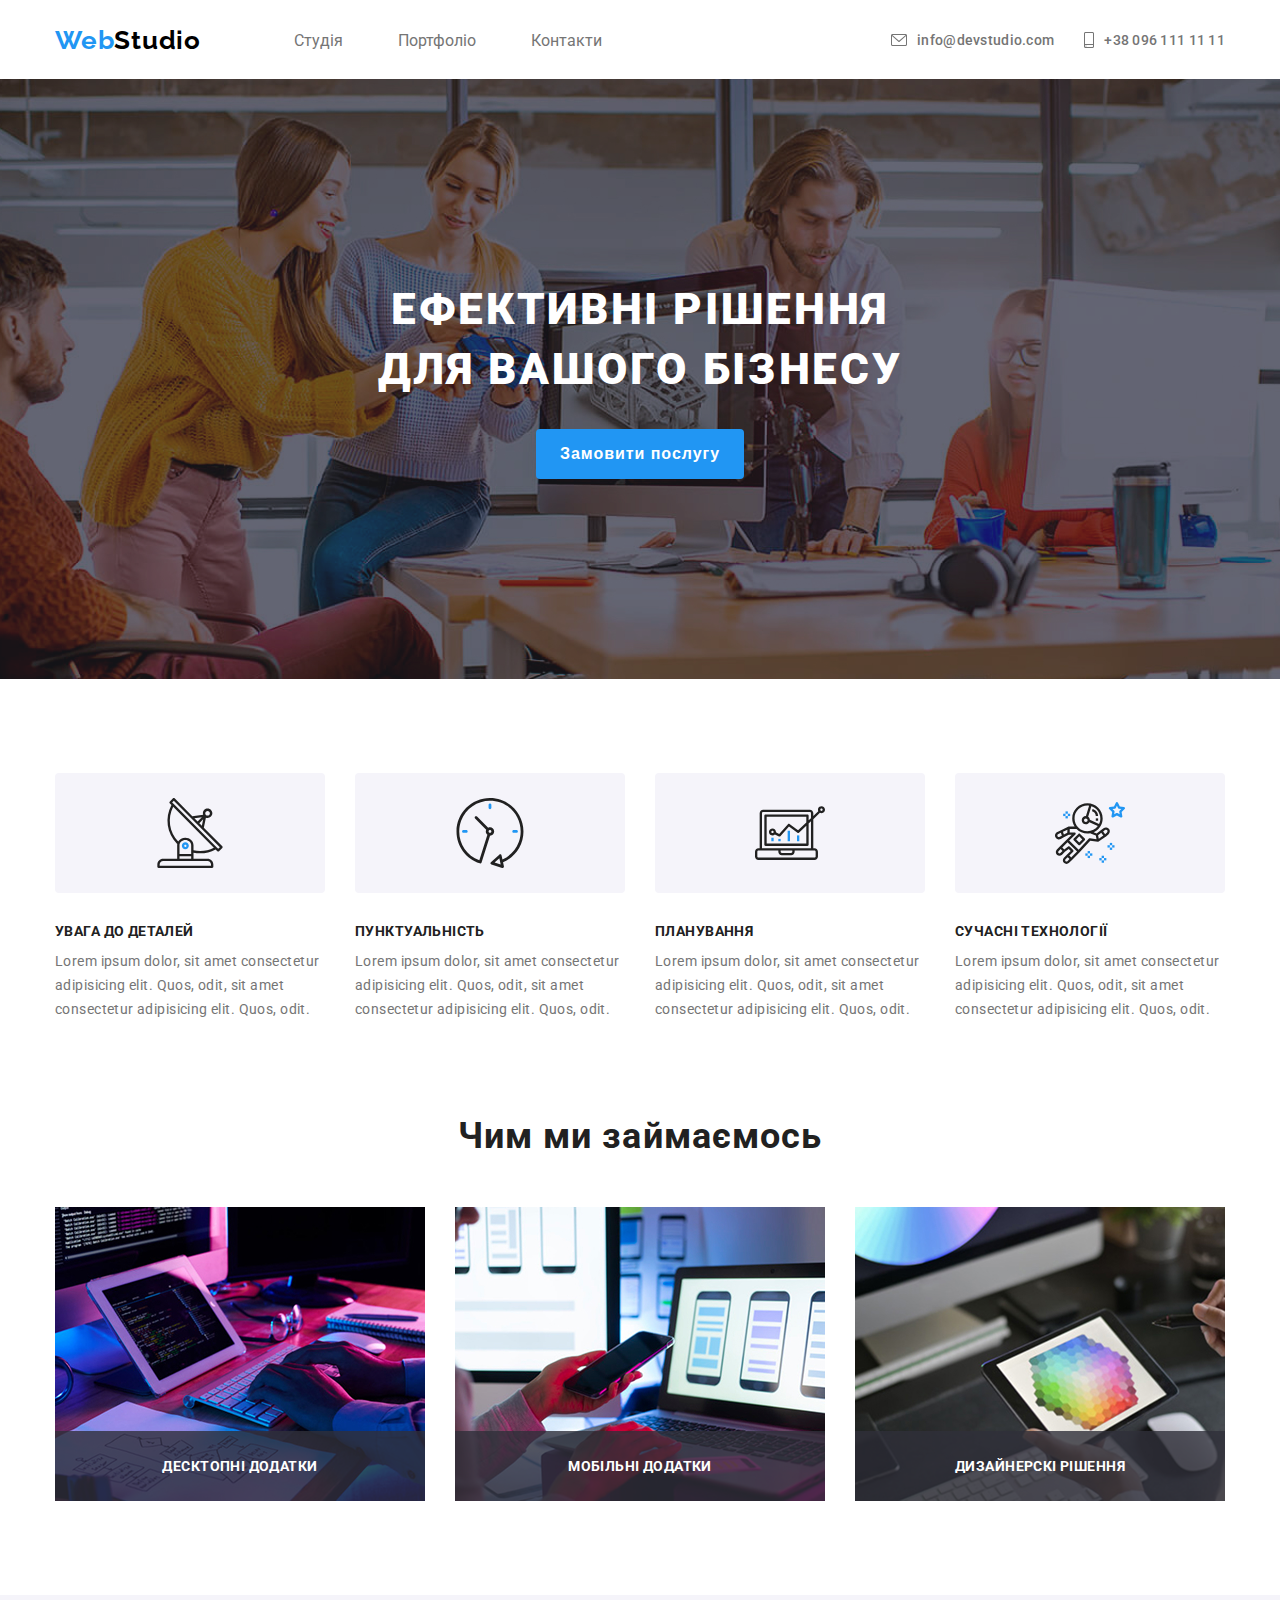
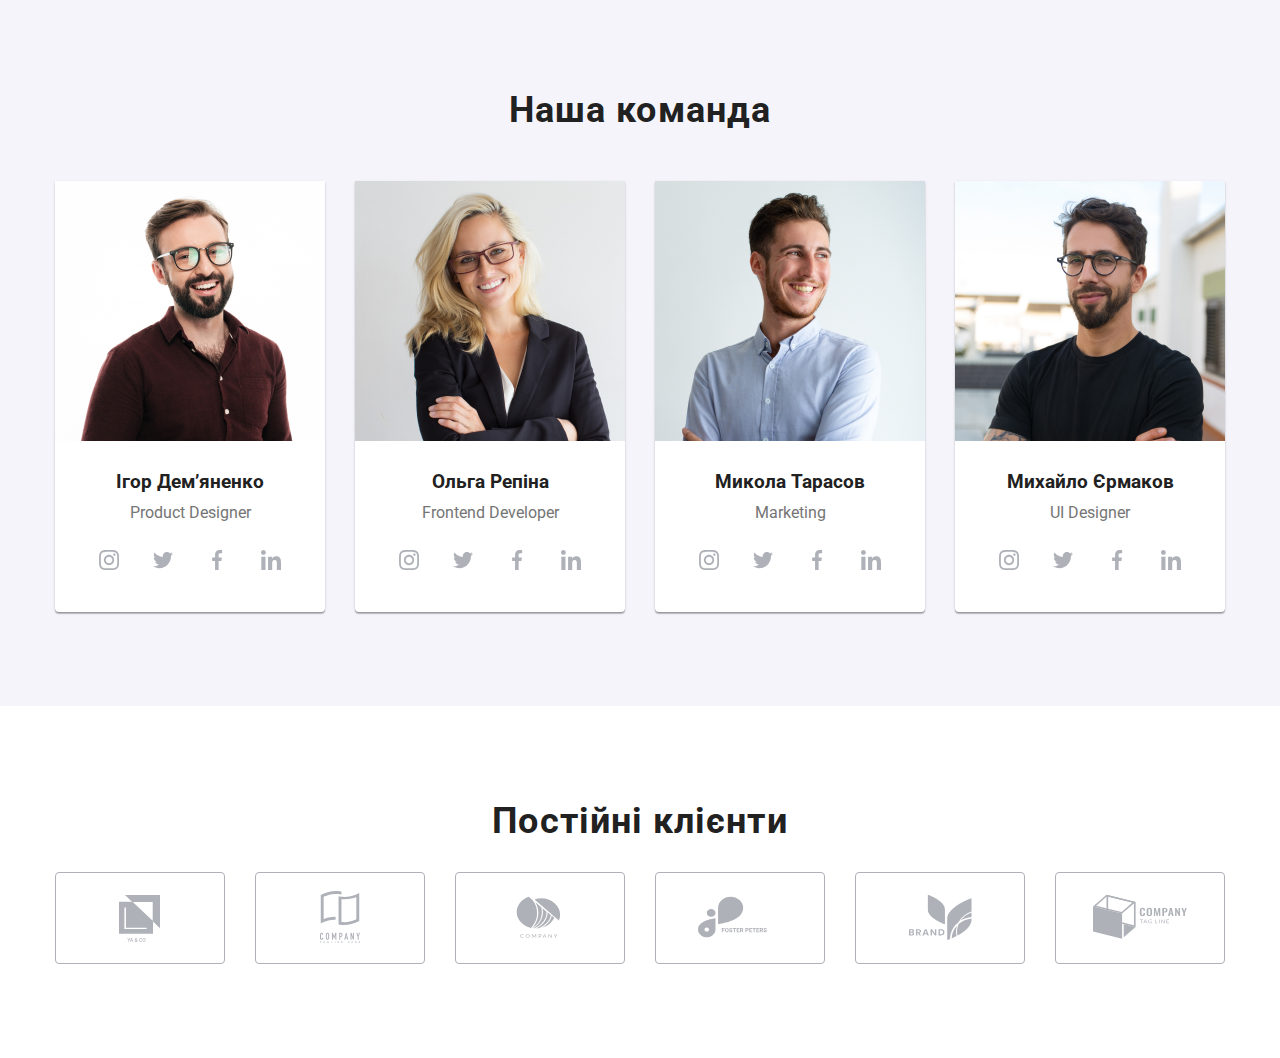
<file: index.html>
<!doctype html>

<html lang="en">
    <head>
        <meta charset="UTF-8" />

        <meta name="viewport" content="width=device-width, initial-scale=1.0" />

        <title>WebStudio</title>

        <link rel="preconnect" href="https://fonts.googleapis.com" />

        <link rel="preconnect" href="https://fonts.gstatic.com" crossorigin />

        <link
            href="https://fonts.googleapis.com/css2?family=Roboto:ital,wght@0,100..900;1,100..900&display=swap"
            rel="stylesheet" />

        <link rel="stylesheet" href="css/style.css" />
    </head>

    <body>
        <header class="header">
            <div class="container">
                <div class="header-navigation">
                    <a href="index.html" class="header-logo">
                        <span>Web</span>Studio
                    </a>

                    <nav class="header-menu">
                        <ul class="menu">
                            <li class="menu-item">
                                <a href="#">Студія</a>
                            </li>

                            <li class="menu-item">
                                <a href="#">Портфоліо</a>
                            </li>

                            <li class="menu-item">
                                <a href="#">Контакти</a>
                            </li>
                        </ul>
                    </nav>
                </div>

                <div class="header-contacts">
                    <a href="mailto:info@devstudio.com" class="email">
                        <svg
                            xmlns="http://www.w3.org/2000/svg"
                            width="16"
                            height="12"
                            viewBox="0 0 16 12"
                            fill="none">
                            <path
                                d="M14.5 0H1.50001C0.672854 0 0 0.672853 0 1.50001V10.5C0 11.3271 0.672854 12 1.50001 12H14.5C15.3271 12 16 11.3271 16 10.5V1.50001C16 0.672853 15.3271 0 14.5 0V0ZM14.5 0.999994C14.5679 0.999994 14.6325 1.01409 14.6916 1.0387L8 6.83838L1.30833 1.0387C1.36742 1.01412 1.43204 0.999994 1.49998 0.999994H14.5ZM14.5 11H1.50001C1.22414 11 0.999996 10.7759 0.999996 10.5V2.09521L7.67236 7.87792C7.76661 7.95944 7.8833 7.99999 8 7.99999C8.1167 7.99999 8.23339 7.95948 8.32764 7.87792L15 2.09521V10.5C15 10.7759 14.7759 11 14.5 11V11Z"
                                fill="#757575" />
                        </svg>

                        info@devstudio.com
                    </a>

                    <a href="tel:+380961111111" class="phone">
                        <svg
                            xmlns="http://www.w3.org/2000/svg"
                            width="10"
                            height="16"
                            viewBox="0 0 10 16"
                            fill="none">
                            <path
                                d="M8.5 0H1.5C0.672848 0 0 0.672848 0 1.5V14.5C0 15.3272 0.672848 16 1.5 16H8.5C9.32715 16 10 15.3272 10 14.5V1.5C10 0.672848 9.32715 0 8.5 0ZM1.5 1H8.5C8.77588 1 9 1.22412 9 1.5V12H1V1.5C1 1.22412 1.22412 1 1.5 1ZM8.5 15H1.5C1.22412 15 1 14.7759 1 14.5V13H9V14.5C9 14.7759 8.77588 15 8.5 15Z"
                                fill="#757575" />

                            <path
                                d="M2.35355 13.7389C2.54882 13.9213 2.54882 14.2169 2.35355 14.3992C2.15828 14.5816 1.84172 14.5816 1.64645 14.3992C1.45118 14.2169 1.45118 13.9213 1.64645 13.7389C1.84172 13.5566 2.15828 13.5566 2.35355 13.7389Z"
                                fill="#757575" />
                        </svg>

                        +38 096 111 11 11
                    </a>
                    <button class="burger-menu">
                        <span></span>
                    </button>
                </div>
            </div>
        </header>

        <main>
            <section class="hero">
                <div class="container">
                    <h1>Ефективні рішення для вашого бізнесу</h1>

                    <button type="button" class="hero-btn">
                        Замовити послугу
                    </button>
                </div>
            </section>

            <section class="features">
                <div class="container">
                    <ul class="features-list">
                        <li class="features-list__item">
                            <div class="item-icon">
                                <img
                                    src="images/icons/antenna.svg"
                                    alt="Антена" />
                            </div>

                            <h3>увага до деталей</h3>

                            <p>
                                Lorem ipsum dolor, sit amet consectetur
                                adipisicing elit. Quos, odit, sit amet
                                consectetur adipisicing elit. Quos, odit.
                            </p>
                        </li>

                        <li class="features-list__item">
                            <div class="item-icon">
                                <img src="images/icons/clock.svg" alt="Час" />
                            </div>

                            <h3>Пунктуальність</h3>

                            <p>
                                Lorem ipsum dolor, sit amet consectetur
                                adipisicing elit. Quos, odit, sit amet
                                consectetur adipisicing elit. Quos, odit.
                            </p>
                        </li>

                        <li class="features-list__item">
                            <div class="item-icon">
                                <img
                                    src="images/icons/diagram.svg"
                                    alt="Діаграма" />
                            </div>

                            <h3>планування</h3>

                            <p>
                                Lorem ipsum dolor, sit amet consectetur
                                adipisicing elit. Quos, odit, sit amet
                                consectetur adipisicing elit. Quos, odit.
                            </p>
                        </li>

                        <li class="features-list__item">
                            <div class="item-icon">
                                <img
                                    src="images/icons/astronaut.svg"
                                    alt="Астронавт" />
                            </div>

                            <h3>сучасні технології</h3>

                            <p>
                                Lorem ipsum dolor, sit amet consectetur
                                adipisicing elit. Quos, odit, sit amet
                                consectetur adipisicing elit. Quos, odit.
                            </p>
                        </li>
                    </ul>
                </div>
            </section>

            <section class="services">
                <div class="container">
                    <h2>Чим ми займаємось</h2>

                    <ul class="services-list">
                        <li class="services-list__item">
                            <img
                                src="images/box_1.jpg"
                                alt="Десктопні додатки" />
                            <h3>Десктопні додатки</h3>
                        </li>

                        <li class="services-list__item">
                            <img
                                src="images/box_2.jpg"
                                alt="мобільні додатки" />
                            <h3>Мобільні додатки</h3>
                        </li>

                        <li class="services-list__item">
                            <img
                                src="images/box_3.jpg"
                                alt="Дизайнерскі рішення" />
                            <h3>Дизайнерскі рішення</h3>
                        </li>
                    </ul>
                </div>
            </section>

            <section class="team">
                <div class="container">
                    <h2>Наша команда</h2>

                    <ul class="team-list">
                        <li class="team-list__item">
                            <div class="team-list-card">
                                <div class="team-item-icon">
                                    <img
                                        src="images/ihor.jpg"
                                        alt="Зображення Ігора" />
                                </div>
                                <h3>Ігор Дем’яненко</h3>
                                <p>Product Designer</p>
                                <ul class="social-list">
                                    <li class="social-list-item">
                                        <svg
                                            xmlns="http://www.w3.org/2000/svg"
                                            width="44"
                                            height="44"
                                            viewBox="0 0 44 44"
                                            fill="none">
                                            <path
                                                d="M44 22C44 28.0751 41.5376 33.5751 37.5564 37.5564C33.5751 41.5376 28.0751 44 22 44C15.9249 44 10.4249 41.5376 6.44365 37.5564C2.46243 33.5751 0 28.0751 0 22C0 15.9249 2.46243 10.4249 6.44365 6.44365C10.4249 2.46243 15.9249 0 22 0C28.0751 0 33.5751 2.46243 37.5564 6.44365C41.5376 10.4249 44 15.9249 44 22Z"
                                                fill="white" />
                                            <g clip-path="url(#clip0_1_2028)">
                                                <path
                                                    d="M31.9804 17.8801C31.9336 16.8174 31.7617 16.0869 31.5156 15.4538C31.2616 14.7818 30.8709 14.1802 30.359 13.6801C29.8589 13.1722 29.2533 12.7775 28.5891 12.5275C27.9524 12.2813 27.2256 12.1095 26.163 12.0626C25.0924 12.0118 24.7525 12.0001 22.0371 12.0001C19.3217 12.0001 18.9818 12.0118 17.9152 12.0587C16.8525 12.1055 16.1219 12.2775 15.489 12.5235C14.8169 12.7775 14.2153 13.1682 13.7152 13.6801C13.2073 14.1802 12.8127 14.7858 12.5626 15.45C12.3164 16.0869 12.1446 16.8135 12.0977 17.8761C12.0469 18.9468 12.0352 19.2866 12.0352 22.002C12.0352 24.7174 12.0469 25.0573 12.0938 26.1239C12.1406 27.1866 12.3126 27.9172 12.5588 28.5502C12.8127 29.2222 13.2073 29.8238 13.7152 30.324C14.2153 30.8319 14.8209 31.2265 15.4851 31.4765C16.1219 31.7227 16.8486 31.8945 17.9114 31.9414C18.9779 31.9884 19.3179 32 22.0333 32C24.7487 32 25.0885 31.9884 26.1552 31.9414C27.2179 31.8945 27.9484 31.7227 28.5813 31.4765C29.9254 30.9569 30.9881 29.8942 31.5078 28.5502C31.7538 27.9134 31.9258 27.1866 31.9727 26.1239C32.0195 25.0573 32.0313 24.7174 32.0313 22.002C32.0313 19.2866 32.0273 18.9468 31.9804 17.8801ZM30.1794 26.0458C30.1364 27.0225 29.9723 27.55 29.8356 27.9016C29.4995 28.7729 28.808 29.4644 27.9367 29.8005C27.5851 29.9372 27.0538 30.1013 26.0809 30.1442C25.026 30.1912 24.7096 30.2028 22.0411 30.2028C19.3726 30.2028 19.0522 30.1912 18.0011 30.1442C17.0244 30.1013 16.4969 29.9372 16.1453 29.8005C15.7117 29.6402 15.317 29.3863 14.9967 29.0542C14.6646 28.7299 14.4106 28.3392 14.2504 27.9056C14.1137 27.5539 13.9496 27.0225 13.9067 26.0497C13.8597 24.9948 13.8481 24.6783 13.8481 22.0098C13.8481 19.3413 13.8597 19.0209 13.9067 17.97C13.9496 16.9933 14.1137 16.4658 14.2504 16.1142C14.4106 15.6804 14.6646 15.2859 15.0007 14.9654C15.3248 14.6333 15.7155 14.3794 16.1493 14.2193C16.5009 14.0825 17.0323 13.9185 18.0051 13.8754C19.06 13.8286 19.3765 13.8168 22.0449 13.8168C24.7174 13.8168 25.0337 13.8286 26.0848 13.8754C27.0616 13.9185 27.589 14.0825 27.9407 14.2193C28.3742 14.3794 28.7689 14.6333 29.0893 14.9654C29.4213 15.2897 29.6753 15.6804 29.8356 16.1142C29.9723 16.4658 30.1364 16.9971 30.1794 17.97C30.2263 19.0249 30.238 19.3413 30.238 22.0098C30.238 24.6783 30.2263 24.9909 30.1794 26.0458Z"
                                                    fill="#AFB1B8" />
                                                <path
                                                    d="M22.0371 16.8643C19.2007 16.8643 16.8994 19.1654 16.8994 22.002C16.8994 24.8385 19.2007 27.1397 22.0371 27.1397C24.8737 27.1397 27.1749 24.8385 27.1749 22.002C27.1749 19.1654 24.8737 16.8643 22.0371 16.8643ZM22.0371 25.3347C20.197 25.3347 18.7044 23.8422 18.7044 22.002C18.7044 20.1617 20.197 18.6693 22.0371 18.6693C23.8774 18.6693 25.3698 20.1617 25.3698 22.002C25.3698 23.8422 23.8774 25.3347 22.0371 25.3347Z"
                                                    fill="#AFB1B8" />
                                                <path
                                                    d="M28.5775 16.6612C28.5775 17.3235 28.0404 17.8606 27.3779 17.8606C26.7155 17.8606 26.1785 17.3235 26.1785 16.6612C26.1785 15.9986 26.7155 15.4617 27.3779 15.4617C28.0404 15.4617 28.5775 15.9986 28.5775 16.6612Z"
                                                    fill="#AFB1B8" />
                                            </g>
                                            <defs>
                                                <clipPath id="clip0_1_2028">
                                                    <rect
                                                        width="20"
                                                        height="20"
                                                        fill="white"
                                                        transform="translate(12 12.0001)" />
                                                </clipPath>
                                            </defs>
                                        </svg>
                                    </li>

                                    <li class="social-list-item">
                                        <svg
                                            xmlns="http://www.w3.org/2000/svg"
                                            width="44"
                                            height="44"
                                            viewBox="0 0 44 44"
                                            fill="none">
                                            <path
                                                d="M44 22C44 28.0751 41.5376 33.5751 37.5564 37.5564C33.5751 41.5376 28.0751 44 22 44C15.9249 44 10.4249 41.5376 6.44365 37.5564C2.46243 33.5751 0 28.0751 0 22C0 15.9249 2.46243 10.4249 6.44365 6.44365C10.4249 2.46243 15.9249 0 22 0C28.0751 0 33.5751 2.46243 37.5564 6.44365C41.5376 10.4249 44 15.9249 44 22Z"
                                                fill="white" />
                                            <path
                                                d="M32 15.7988C31.2563 16.1251 30.4637 16.3413 29.6375 16.4463C30.4875 15.9388 31.1363 15.1413 31.4412 14.1801C30.6488 14.6526 29.7738 14.9863 28.8412 15.1726C28.0887 14.3713 27.0162 13.8751 25.8462 13.8751C23.5763 13.8751 21.7487 15.7176 21.7487 17.9763C21.7487 18.3013 21.7762 18.6138 21.8438 18.9113C18.435 18.7451 15.4188 17.1113 13.3925 14.6226C13.0387 15.2363 12.8313 15.9388 12.8313 16.6951C12.8313 18.1151 13.5625 19.3738 14.6525 20.1026C13.9937 20.0901 13.3475 19.8988 12.8 19.5976C12.8 19.6101 12.8 19.6263 12.8 19.6426C12.8 21.6351 14.2212 23.2901 16.085 23.6713C15.7512 23.7626 15.3875 23.8063 15.01 23.8063C14.7475 23.8063 14.4825 23.7913 14.2337 23.7363C14.765 25.3601 16.2725 26.5538 18.065 26.5926C16.67 27.6838 14.8988 28.3413 12.9813 28.3413C12.645 28.3413 12.3225 28.3263 12 28.2851C13.8162 29.4563 15.9688 30.1251 18.29 30.1251C25.835 30.1251 29.96 23.8751 29.96 18.4576C29.96 18.2763 29.9538 18.1013 29.945 17.9276C30.7588 17.3501 31.4425 16.6288 32 15.7988Z"
                                                fill="#AFB1B8" />
                                        </svg>
                                    </li>

                                    <li class="social-list-item">
                                        <svg
                                            xmlns="http://www.w3.org/2000/svg"
                                            width="44"
                                            height="44"
                                            viewBox="0 0 44 44"
                                            fill="none">
                                            <path
                                                d="M44 22C44 28.0751 41.5376 33.5751 37.5564 37.5564C33.5751 41.5376 28.0751 44 22 44C15.9249 44 10.4249 41.5376 6.44365 37.5564C2.46243 33.5751 0 28.0751 0 22C0 15.9249 2.46243 10.4249 6.44365 6.44365C10.4249 2.46243 15.9249 0 22 0C28.0751 0 33.5751 2.46243 37.5564 6.44365C41.5376 10.4249 44 15.9249 44 22Z"
                                                fill="white" />
                                            <path
                                                d="M25.3309 15.3209H27.1567V12.1409C26.8417 12.0976 25.7584 12.0001 24.4967 12.0001C21.8642 12.0001 20.0609 13.6559 20.0609 16.6992V19.5001H17.1559V23.0551H20.0609V32.0001H23.6226V23.0559H26.4101L26.8526 19.5009H23.6217V17.0517C23.6226 16.0242 23.8992 15.3209 25.3309 15.3209Z"
                                                fill="#AFB1B8" />
                                        </svg>
                                    </li>

                                    <li class="social-list-item">
                                        <svg
                                            xmlns="http://www.w3.org/2000/svg"
                                            width="44"
                                            height="44"
                                            viewBox="0 0 44 44"
                                            fill="none">
                                            <path
                                                d="M44 22C44 28.0751 41.5376 33.5751 37.5564 37.5564C33.5751 41.5376 28.0751 44 22 44C15.9249 44 10.4249 41.5376 6.44365 37.5564C2.46243 33.5751 0 28.0751 0 22C0 15.9249 2.46243 10.4249 6.44365 6.44365C10.4249 2.46243 15.9249 0 22 0C28.0751 0 33.5751 2.46243 37.5564 6.44365C41.5376 10.4249 44 15.9249 44 22Z"
                                                fill="white" />
                                            <g clip-path="url(#clip0_1_2012)">
                                                <path
                                                    d="M31.9951 32.0001V31.9993H32.0001V24.6643C32.0001 21.0759 31.2276 18.3118 27.0326 18.3118C25.0159 18.3118 23.6626 19.4184 23.1101 20.4676H23.0517V18.6468H19.0742V31.9993H23.2159V25.3876C23.2159 23.6468 23.5459 21.9634 25.7017 21.9634C27.8259 21.9634 27.8576 23.9501 27.8576 25.4993V32.0001H31.9951Z"
                                                    fill="#AFB1B8" />
                                                <path
                                                    d="M12.33 18.6475H16.4766V32H12.33V18.6475Z"
                                                    fill="#AFB1B8" />
                                                <path
                                                    d="M14.4017 12.0001C13.0758 12.0001 12 13.0759 12 14.4017C12 15.7276 13.0758 16.8259 14.4017 16.8259C15.7275 16.8259 16.8033 15.7276 16.8033 14.4017C16.8025 13.0759 15.7267 12.0001 14.4017 12.0001V12.0001Z"
                                                    fill="#AFB1B8" />
                                            </g>
                                            <defs>
                                                <clipPath id="clip0_1_2012">
                                                    <rect
                                                        width="20"
                                                        height="20"
                                                        fill="white"
                                                        transform="translate(12 12.0001)" />
                                                </clipPath>
                                            </defs>
                                        </svg>
                                    </li>
                                </ul>
                            </div>
                        </li>
                        <li class="team-list__item">
                            <div class="team-list-card">
                                <div class="team-item-icon">
                                    <img
                                        src="images/olha.jpg"
                                        alt="Зображення Ольги" />
                                </div>
                                <h3>Ольга Репіна</h3>
                                <p>Frontend Developer</p>
                                <ul class="social-list">
                                    <li class="social-list-item">
                                        <svg
                                            xmlns="http://www.w3.org/2000/svg"
                                            width="44"
                                            height="44"
                                            viewBox="0 0 44 44"
                                            fill="none">
                                            <path
                                                d="M44 22C44 28.0751 41.5376 33.5751 37.5564 37.5564C33.5751 41.5376 28.0751 44 22 44C15.9249 44 10.4249 41.5376 6.44365 37.5564C2.46243 33.5751 0 28.0751 0 22C0 15.9249 2.46243 10.4249 6.44365 6.44365C10.4249 2.46243 15.9249 0 22 0C28.0751 0 33.5751 2.46243 37.5564 6.44365C41.5376 10.4249 44 15.9249 44 22Z"
                                                fill="white" />
                                            <g clip-path="url(#clip0_1_2028)">
                                                <path
                                                    d="M31.9804 17.8801C31.9336 16.8174 31.7617 16.0869 31.5156 15.4538C31.2616 14.7818 30.8709 14.1802 30.359 13.6801C29.8589 13.1722 29.2533 12.7775 28.5891 12.5275C27.9524 12.2813 27.2256 12.1095 26.163 12.0626C25.0924 12.0118 24.7525 12.0001 22.0371 12.0001C19.3217 12.0001 18.9818 12.0118 17.9152 12.0587C16.8525 12.1055 16.1219 12.2775 15.489 12.5235C14.8169 12.7775 14.2153 13.1682 13.7152 13.6801C13.2073 14.1802 12.8127 14.7858 12.5626 15.45C12.3164 16.0869 12.1446 16.8135 12.0977 17.8761C12.0469 18.9468 12.0352 19.2866 12.0352 22.002C12.0352 24.7174 12.0469 25.0573 12.0938 26.1239C12.1406 27.1866 12.3126 27.9172 12.5588 28.5502C12.8127 29.2222 13.2073 29.8238 13.7152 30.324C14.2153 30.8319 14.8209 31.2265 15.4851 31.4765C16.1219 31.7227 16.8486 31.8945 17.9114 31.9414C18.9779 31.9884 19.3179 32 22.0333 32C24.7487 32 25.0885 31.9884 26.1552 31.9414C27.2179 31.8945 27.9484 31.7227 28.5813 31.4765C29.9254 30.9569 30.9881 29.8942 31.5078 28.5502C31.7538 27.9134 31.9258 27.1866 31.9727 26.1239C32.0195 25.0573 32.0313 24.7174 32.0313 22.002C32.0313 19.2866 32.0273 18.9468 31.9804 17.8801ZM30.1794 26.0458C30.1364 27.0225 29.9723 27.55 29.8356 27.9016C29.4995 28.7729 28.808 29.4644 27.9367 29.8005C27.5851 29.9372 27.0538 30.1013 26.0809 30.1442C25.026 30.1912 24.7096 30.2028 22.0411 30.2028C19.3726 30.2028 19.0522 30.1912 18.0011 30.1442C17.0244 30.1013 16.4969 29.9372 16.1453 29.8005C15.7117 29.6402 15.317 29.3863 14.9967 29.0542C14.6646 28.7299 14.4106 28.3392 14.2504 27.9056C14.1137 27.5539 13.9496 27.0225 13.9067 26.0497C13.8597 24.9948 13.8481 24.6783 13.8481 22.0098C13.8481 19.3413 13.8597 19.0209 13.9067 17.97C13.9496 16.9933 14.1137 16.4658 14.2504 16.1142C14.4106 15.6804 14.6646 15.2859 15.0007 14.9654C15.3248 14.6333 15.7155 14.3794 16.1493 14.2193C16.5009 14.0825 17.0323 13.9185 18.0051 13.8754C19.06 13.8286 19.3765 13.8168 22.0449 13.8168C24.7174 13.8168 25.0337 13.8286 26.0848 13.8754C27.0616 13.9185 27.589 14.0825 27.9407 14.2193C28.3742 14.3794 28.7689 14.6333 29.0893 14.9654C29.4213 15.2897 29.6753 15.6804 29.8356 16.1142C29.9723 16.4658 30.1364 16.9971 30.1794 17.97C30.2263 19.0249 30.238 19.3413 30.238 22.0098C30.238 24.6783 30.2263 24.9909 30.1794 26.0458Z"
                                                    fill="#AFB1B8" />
                                                <path
                                                    d="M22.0371 16.8643C19.2007 16.8643 16.8994 19.1654 16.8994 22.002C16.8994 24.8385 19.2007 27.1397 22.0371 27.1397C24.8737 27.1397 27.1749 24.8385 27.1749 22.002C27.1749 19.1654 24.8737 16.8643 22.0371 16.8643ZM22.0371 25.3347C20.197 25.3347 18.7044 23.8422 18.7044 22.002C18.7044 20.1617 20.197 18.6693 22.0371 18.6693C23.8774 18.6693 25.3698 20.1617 25.3698 22.002C25.3698 23.8422 23.8774 25.3347 22.0371 25.3347Z"
                                                    fill="#AFB1B8" />
                                                <path
                                                    d="M28.5775 16.6612C28.5775 17.3235 28.0404 17.8606 27.3779 17.8606C26.7155 17.8606 26.1785 17.3235 26.1785 16.6612C26.1785 15.9986 26.7155 15.4617 27.3779 15.4617C28.0404 15.4617 28.5775 15.9986 28.5775 16.6612Z"
                                                    fill="#AFB1B8" />
                                            </g>
                                            <defs>
                                                <clipPath id="clip0_1_2028">
                                                    <rect
                                                        width="20"
                                                        height="20"
                                                        fill="white"
                                                        transform="translate(12 12.0001)" />
                                                </clipPath>
                                            </defs>
                                        </svg>
                                    </li>
                                    <li class="social-list-item">
                                        <svg
                                            xmlns="http://www.w3.org/2000/svg"
                                            width="44"
                                            height="44"
                                            viewBox="0 0 44 44"
                                            fill="none">
                                            <path
                                                d="M44 22C44 28.0751 41.5376 33.5751 37.5564 37.5564C33.5751 41.5376 28.0751 44 22 44C15.9249 44 10.4249 41.5376 6.44365 37.5564C2.46243 33.5751 0 28.0751 0 22C0 15.9249 2.46243 10.4249 6.44365 6.44365C10.4249 2.46243 15.9249 0 22 0C28.0751 0 33.5751 2.46243 37.5564 6.44365C41.5376 10.4249 44 15.9249 44 22Z"
                                                fill="white" />
                                            <path
                                                d="M32 15.7988C31.2563 16.1251 30.4637 16.3413 29.6375 16.4463C30.4875 15.9388 31.1363 15.1413 31.4412 14.1801C30.6488 14.6526 29.7738 14.9863 28.8412 15.1726C28.0887 14.3713 27.0162 13.8751 25.8462 13.8751C23.5763 13.8751 21.7487 15.7176 21.7487 17.9763C21.7487 18.3013 21.7762 18.6138 21.8438 18.9113C18.435 18.7451 15.4188 17.1113 13.3925 14.6226C13.0387 15.2363 12.8313 15.9388 12.8313 16.6951C12.8313 18.1151 13.5625 19.3738 14.6525 20.1026C13.9937 20.0901 13.3475 19.8988 12.8 19.5976C12.8 19.6101 12.8 19.6263 12.8 19.6426C12.8 21.6351 14.2212 23.2901 16.085 23.6713C15.7512 23.7626 15.3875 23.8063 15.01 23.8063C14.7475 23.8063 14.4825 23.7913 14.2337 23.7363C14.765 25.3601 16.2725 26.5538 18.065 26.5926C16.67 27.6838 14.8988 28.3413 12.9813 28.3413C12.645 28.3413 12.3225 28.3263 12 28.2851C13.8162 29.4563 15.9688 30.1251 18.29 30.1251C25.835 30.1251 29.96 23.8751 29.96 18.4576C29.96 18.2763 29.9538 18.1013 29.945 17.9276C30.7588 17.3501 31.4425 16.6288 32 15.7988Z"
                                                fill="#AFB1B8" />
                                        </svg>
                                    </li>
                                    <li class="social-list-item">
                                        <svg
                                            xmlns="http://www.w3.org/2000/svg"
                                            width="44"
                                            height="44"
                                            viewBox="0 0 44 44"
                                            fill="none">
                                            <path
                                                d="M44 22C44 28.0751 41.5376 33.5751 37.5564 37.5564C33.5751 41.5376 28.0751 44 22 44C15.9249 44 10.4249 41.5376 6.44365 37.5564C2.46243 33.5751 0 28.0751 0 22C0 15.9249 2.46243 10.4249 6.44365 6.44365C10.4249 2.46243 15.9249 0 22 0C28.0751 0 33.5751 2.46243 37.5564 6.44365C41.5376 10.4249 44 15.9249 44 22Z"
                                                fill="white" />
                                            <path
                                                d="M25.3309 15.3209H27.1567V12.1409C26.8417 12.0976 25.7584 12.0001 24.4967 12.0001C21.8642 12.0001 20.0609 13.6559 20.0609 16.6992V19.5001H17.1559V23.0551H20.0609V32.0001H23.6226V23.0559H26.4101L26.8526 19.5009H23.6217V17.0517C23.6226 16.0242 23.8992 15.3209 25.3309 15.3209Z"
                                                fill="#AFB1B8" />
                                        </svg>
                                    </li>
                                    <li class="social-list-item">
                                        <svg
                                            xmlns="http://www.w3.org/2000/svg"
                                            width="44"
                                            height="44"
                                            viewBox="0 0 44 44"
                                            fill="none">
                                            <path
                                                d="M44 22C44 28.0751 41.5376 33.5751 37.5564 37.5564C33.5751 41.5376 28.0751 44 22 44C15.9249 44 10.4249 41.5376 6.44365 37.5564C2.46243 33.5751 0 28.0751 0 22C0 15.9249 2.46243 10.4249 6.44365 6.44365C10.4249 2.46243 15.9249 0 22 0C28.0751 0 33.5751 2.46243 37.5564 6.44365C41.5376 10.4249 44 15.9249 44 22Z"
                                                fill="white" />
                                            <g clip-path="url(#clip0_1_2012)">
                                                <path
                                                    d="M31.9951 32.0001V31.9993H32.0001V24.6643C32.0001 21.0759 31.2276 18.3118 27.0326 18.3118C25.0159 18.3118 23.6626 19.4184 23.1101 20.4676H23.0517V18.6468H19.0742V31.9993H23.2159V25.3876C23.2159 23.6468 23.5459 21.9634 25.7017 21.9634C27.8259 21.9634 27.8576 23.9501 27.8576 25.4993V32.0001H31.9951Z"
                                                    fill="#AFB1B8" />
                                                <path
                                                    d="M12.33 18.6475H16.4766V32H12.33V18.6475Z"
                                                    fill="#AFB1B8" />
                                                <path
                                                    d="M14.4017 12.0001C13.0758 12.0001 12 13.0759 12 14.4017C12 15.7276 13.0758 16.8259 14.4017 16.8259C15.7275 16.8259 16.8033 15.7276 16.8033 14.4017C16.8025 13.0759 15.7267 12.0001 14.4017 12.0001V12.0001Z"
                                                    fill="#AFB1B8" />
                                            </g>
                                            <defs>
                                                <clipPath id="clip0_1_2012">
                                                    <rect
                                                        width="20"
                                                        height="20"
                                                        fill="white"
                                                        transform="translate(12 12.0001)" />
                                                </clipPath>
                                            </defs>
                                        </svg>
                                    </li>
                                </ul>
                            </div>
                        </li>

                        <li class="team-list__item">
                            <div class="team-list-card">
                                <div class="team-item-icon">
                                    <img
                                        src="images/mykola.jpg"
                                        alt="Зображення Миколи" />
                                </div>
                                <h3>Микола Тарасов</h3>
                                <p>Marketing</p>
                                <ul class="social-list">
                                    <li class="social-list-item">
                                        <svg
                                            xmlns="http://www.w3.org/2000/svg"
                                            width="44"
                                            height="44"
                                            viewBox="0 0 44 44"
                                            fill="none">
                                            <path
                                                d="M44 22C44 28.0751 41.5376 33.5751 37.5564 37.5564C33.5751 41.5376 28.0751 44 22 44C15.9249 44 10.4249 41.5376 6.44365 37.5564C2.46243 33.5751 0 28.0751 0 22C0 15.9249 2.46243 10.4249 6.44365 6.44365C10.4249 2.46243 15.9249 0 22 0C28.0751 0 33.5751 2.46243 37.5564 6.44365C41.5376 10.4249 44 15.9249 44 22Z"
                                                fill="white" />
                                            <g clip-path="url(#clip0_1_2028)">
                                                <path
                                                    d="M31.9804 17.8801C31.9336 16.8174 31.7617 16.0869 31.5156 15.4538C31.2616 14.7818 30.8709 14.1802 30.359 13.6801C29.8589 13.1722 29.2533 12.7775 28.5891 12.5275C27.9524 12.2813 27.2256 12.1095 26.163 12.0626C25.0924 12.0118 24.7525 12.0001 22.0371 12.0001C19.3217 12.0001 18.9818 12.0118 17.9152 12.0587C16.8525 12.1055 16.1219 12.2775 15.489 12.5235C14.8169 12.7775 14.2153 13.1682 13.7152 13.6801C13.2073 14.1802 12.8127 14.7858 12.5626 15.45C12.3164 16.0869 12.1446 16.8135 12.0977 17.8761C12.0469 18.9468 12.0352 19.2866 12.0352 22.002C12.0352 24.7174 12.0469 25.0573 12.0938 26.1239C12.1406 27.1866 12.3126 27.9172 12.5588 28.5502C12.8127 29.2222 13.2073 29.8238 13.7152 30.324C14.2153 30.8319 14.8209 31.2265 15.4851 31.4765C16.1219 31.7227 16.8486 31.8945 17.9114 31.9414C18.9779 31.9884 19.3179 32 22.0333 32C24.7487 32 25.0885 31.9884 26.1552 31.9414C27.2179 31.8945 27.9484 31.7227 28.5813 31.4765C29.9254 30.9569 30.9881 29.8942 31.5078 28.5502C31.7538 27.9134 31.9258 27.1866 31.9727 26.1239C32.0195 25.0573 32.0313 24.7174 32.0313 22.002C32.0313 19.2866 32.0273 18.9468 31.9804 17.8801ZM30.1794 26.0458C30.1364 27.0225 29.9723 27.55 29.8356 27.9016C29.4995 28.7729 28.808 29.4644 27.9367 29.8005C27.5851 29.9372 27.0538 30.1013 26.0809 30.1442C25.026 30.1912 24.7096 30.2028 22.0411 30.2028C19.3726 30.2028 19.0522 30.1912 18.0011 30.1442C17.0244 30.1013 16.4969 29.9372 16.1453 29.8005C15.7117 29.6402 15.317 29.3863 14.9967 29.0542C14.6646 28.7299 14.4106 28.3392 14.2504 27.9056C14.1137 27.5539 13.9496 27.0225 13.9067 26.0497C13.8597 24.9948 13.8481 24.6783 13.8481 22.0098C13.8481 19.3413 13.8597 19.0209 13.9067 17.97C13.9496 16.9933 14.1137 16.4658 14.2504 16.1142C14.4106 15.6804 14.6646 15.2859 15.0007 14.9654C15.3248 14.6333 15.7155 14.3794 16.1493 14.2193C16.5009 14.0825 17.0323 13.9185 18.0051 13.8754C19.06 13.8286 19.3765 13.8168 22.0449 13.8168C24.7174 13.8168 25.0337 13.8286 26.0848 13.8754C27.0616 13.9185 27.589 14.0825 27.9407 14.2193C28.3742 14.3794 28.7689 14.6333 29.0893 14.9654C29.4213 15.2897 29.6753 15.6804 29.8356 16.1142C29.9723 16.4658 30.1364 16.9971 30.1794 17.97C30.2263 19.0249 30.238 19.3413 30.238 22.0098C30.238 24.6783 30.2263 24.9909 30.1794 26.0458Z"
                                                    fill="#AFB1B8" />
                                                <path
                                                    d="M22.0371 16.8643C19.2007 16.8643 16.8994 19.1654 16.8994 22.002C16.8994 24.8385 19.2007 27.1397 22.0371 27.1397C24.8737 27.1397 27.1749 24.8385 27.1749 22.002C27.1749 19.1654 24.8737 16.8643 22.0371 16.8643ZM22.0371 25.3347C20.197 25.3347 18.7044 23.8422 18.7044 22.002C18.7044 20.1617 20.197 18.6693 22.0371 18.6693C23.8774 18.6693 25.3698 20.1617 25.3698 22.002C25.3698 23.8422 23.8774 25.3347 22.0371 25.3347Z"
                                                    fill="#AFB1B8" />
                                                <path
                                                    d="M28.5775 16.6612C28.5775 17.3235 28.0404 17.8606 27.3779 17.8606C26.7155 17.8606 26.1785 17.3235 26.1785 16.6612C26.1785 15.9986 26.7155 15.4617 27.3779 15.4617C28.0404 15.4617 28.5775 15.9986 28.5775 16.6612Z"
                                                    fill="#AFB1B8" />
                                            </g>
                                            <defs>
                                                <clipPath id="clip0_1_2028">
                                                    <rect
                                                        width="20"
                                                        height="20"
                                                        fill="white"
                                                        transform="translate(12 12.0001)" />
                                                </clipPath>
                                            </defs>
                                        </svg>
                                    </li>

                                    <li class="social-list-item">
                                        <svg
                                            xmlns="http://www.w3.org/2000/svg"
                                            width="44"
                                            height="44"
                                            viewBox="0 0 44 44"
                                            fill="none">
                                            <path
                                                d="M44 22C44 28.0751 41.5376 33.5751 37.5564 37.5564C33.5751 41.5376 28.0751 44 22 44C15.9249 44 10.4249 41.5376 6.44365 37.5564C2.46243 33.5751 0 28.0751 0 22C0 15.9249 2.46243 10.4249 6.44365 6.44365C10.4249 2.46243 15.9249 0 22 0C28.0751 0 33.5751 2.46243 37.5564 6.44365C41.5376 10.4249 44 15.9249 44 22Z"
                                                fill="white" />
                                            <path
                                                d="M32 15.7988C31.2563 16.1251 30.4637 16.3413 29.6375 16.4463C30.4875 15.9388 31.1363 15.1413 31.4412 14.1801C30.6488 14.6526 29.7738 14.9863 28.8412 15.1726C28.0887 14.3713 27.0162 13.8751 25.8462 13.8751C23.5763 13.8751 21.7487 15.7176 21.7487 17.9763C21.7487 18.3013 21.7762 18.6138 21.8438 18.9113C18.435 18.7451 15.4188 17.1113 13.3925 14.6226C13.0387 15.2363 12.8313 15.9388 12.8313 16.6951C12.8313 18.1151 13.5625 19.3738 14.6525 20.1026C13.9937 20.0901 13.3475 19.8988 12.8 19.5976C12.8 19.6101 12.8 19.6263 12.8 19.6426C12.8 21.6351 14.2212 23.2901 16.085 23.6713C15.7512 23.7626 15.3875 23.8063 15.01 23.8063C14.7475 23.8063 14.4825 23.7913 14.2337 23.7363C14.765 25.3601 16.2725 26.5538 18.065 26.5926C16.67 27.6838 14.8988 28.3413 12.9813 28.3413C12.645 28.3413 12.3225 28.3263 12 28.2851C13.8162 29.4563 15.9688 30.1251 18.29 30.1251C25.835 30.1251 29.96 23.8751 29.96 18.4576C29.96 18.2763 29.9538 18.1013 29.945 17.9276C30.7588 17.3501 31.4425 16.6288 32 15.7988Z"
                                                fill="#AFB1B8" />
                                        </svg>
                                    </li>

                                    <li class="social-list-item">
                                        <svg
                                            xmlns="http://www.w3.org/2000/svg"
                                            width="44"
                                            height="44"
                                            viewBox="0 0 44 44"
                                            fill="none">
                                            <path
                                                d="M44 22C44 28.0751 41.5376 33.5751 37.5564 37.5564C33.5751 41.5376 28.0751 44 22 44C15.9249 44 10.4249 41.5376 6.44365 37.5564C2.46243 33.5751 0 28.0751 0 22C0 15.9249 2.46243 10.4249 6.44365 6.44365C10.4249 2.46243 15.9249 0 22 0C28.0751 0 33.5751 2.46243 37.5564 6.44365C41.5376 10.4249 44 15.9249 44 22Z"
                                                fill="white" />
                                            <path
                                                d="M25.3309 15.3209H27.1567V12.1409C26.8417 12.0976 25.7584 12.0001 24.4967 12.0001C21.8642 12.0001 20.0609 13.6559 20.0609 16.6992V19.5001H17.1559V23.0551H20.0609V32.0001H23.6226V23.0559H26.4101L26.8526 19.5009H23.6217V17.0517C23.6226 16.0242 23.8992 15.3209 25.3309 15.3209Z"
                                                fill="#AFB1B8" />
                                        </svg>
                                    </li>

                                    <li class="social-list-item">
                                        <svg
                                            xmlns="http://www.w3.org/2000/svg"
                                            width="44"
                                            height="44"
                                            viewBox="0 0 44 44"
                                            fill="none">
                                            <path
                                                d="M44 22C44 28.0751 41.5376 33.5751 37.5564 37.5564C33.5751 41.5376 28.0751 44 22 44C15.9249 44 10.4249 41.5376 6.44365 37.5564C2.46243 33.5751 0 28.0751 0 22C0 15.9249 2.46243 10.4249 6.44365 6.44365C10.4249 2.46243 15.9249 0 22 0C28.0751 0 33.5751 2.46243 37.5564 6.44365C41.5376 10.4249 44 15.9249 44 22Z"
                                                fill="white" />
                                            <g clip-path="url(#clip0_1_2012)">
                                                <path
                                                    d="M31.9951 32.0001V31.9993H32.0001V24.6643C32.0001 21.0759 31.2276 18.3118 27.0326 18.3118C25.0159 18.3118 23.6626 19.4184 23.1101 20.4676H23.0517V18.6468H19.0742V31.9993H23.2159V25.3876C23.2159 23.6468 23.5459 21.9634 25.7017 21.9634C27.8259 21.9634 27.8576 23.9501 27.8576 25.4993V32.0001H31.9951Z"
                                                    fill="#AFB1B8" />
                                                <path
                                                    d="M12.33 18.6475H16.4766V32H12.33V18.6475Z"
                                                    fill="#AFB1B8" />
                                                <path
                                                    d="M14.4017 12.0001C13.0758 12.0001 12 13.0759 12 14.4017C12 15.7276 13.0758 16.8259 14.4017 16.8259C15.7275 16.8259 16.8033 15.7276 16.8033 14.4017C16.8025 13.0759 15.7267 12.0001 14.4017 12.0001V12.0001Z"
                                                    fill="#AFB1B8" />
                                            </g>
                                            <defs>
                                                <clipPath id="clip0_1_2012">
                                                    <rect
                                                        width="20"
                                                        height="20"
                                                        fill="white"
                                                        transform="translate(12 12.0001)" />
                                                </clipPath>
                                            </defs>
                                        </svg>
                                    </li>
                                </ul>
                            </div>
                        </li>

                        <li class="team-list__item">
                            <div class="team-list-card">
                                <div class="team-item-icon">
                                    <img
                                        src="images/mykhailo.jpg"
                                        alt="Зображення Михайла" />
                                </div>
                                <h3>Михайло Єрмаков</h3>
                                <p>UI Designer</p>
                                <ul class="social-list">
                                    <li class="social-list-item">
                                        <svg
                                            xmlns="http://www.w3.org/2000/svg"
                                            width="44"
                                            height="44"
                                            viewBox="0 0 44 44"
                                            fill="none">
                                            <path
                                                d="M44 22C44 28.0751 41.5376 33.5751 37.5564 37.5564C33.5751 41.5376 28.0751 44 22 44C15.9249 44 10.4249 41.5376 6.44365 37.5564C2.46243 33.5751 0 28.0751 0 22C0 15.9249 2.46243 10.4249 6.44365 6.44365C10.4249 2.46243 15.9249 0 22 0C28.0751 0 33.5751 2.46243 37.5564 6.44365C41.5376 10.4249 44 15.9249 44 22Z"
                                                fill="white" />
                                            <g clip-path="url(#clip0_1_2028)">
                                                <path
                                                    d="M31.9804 17.8801C31.9336 16.8174 31.7617 16.0869 31.5156 15.4538C31.2616 14.7818 30.8709 14.1802 30.359 13.6801C29.8589 13.1722 29.2533 12.7775 28.5891 12.5275C27.9524 12.2813 27.2256 12.1095 26.163 12.0626C25.0924 12.0118 24.7525 12.0001 22.0371 12.0001C19.3217 12.0001 18.9818 12.0118 17.9152 12.0587C16.8525 12.1055 16.1219 12.2775 15.489 12.5235C14.8169 12.7775 14.2153 13.1682 13.7152 13.6801C13.2073 14.1802 12.8127 14.7858 12.5626 15.45C12.3164 16.0869 12.1446 16.8135 12.0977 17.8761C12.0469 18.9468 12.0352 19.2866 12.0352 22.002C12.0352 24.7174 12.0469 25.0573 12.0938 26.1239C12.1406 27.1866 12.3126 27.9172 12.5588 28.5502C12.8127 29.2222 13.2073 29.8238 13.7152 30.324C14.2153 30.8319 14.8209 31.2265 15.4851 31.4765C16.1219 31.7227 16.8486 31.8945 17.9114 31.9414C18.9779 31.9884 19.3179 32 22.0333 32C24.7487 32 25.0885 31.9884 26.1552 31.9414C27.2179 31.8945 27.9484 31.7227 28.5813 31.4765C29.9254 30.9569 30.9881 29.8942 31.5078 28.5502C31.7538 27.9134 31.9258 27.1866 31.9727 26.1239C32.0195 25.0573 32.0313 24.7174 32.0313 22.002C32.0313 19.2866 32.0273 18.9468 31.9804 17.8801ZM30.1794 26.0458C30.1364 27.0225 29.9723 27.55 29.8356 27.9016C29.4995 28.7729 28.808 29.4644 27.9367 29.8005C27.5851 29.9372 27.0538 30.1013 26.0809 30.1442C25.026 30.1912 24.7096 30.2028 22.0411 30.2028C19.3726 30.2028 19.0522 30.1912 18.0011 30.1442C17.0244 30.1013 16.4969 29.9372 16.1453 29.8005C15.7117 29.6402 15.317 29.3863 14.9967 29.0542C14.6646 28.7299 14.4106 28.3392 14.2504 27.9056C14.1137 27.5539 13.9496 27.0225 13.9067 26.0497C13.8597 24.9948 13.8481 24.6783 13.8481 22.0098C13.8481 19.3413 13.8597 19.0209 13.9067 17.97C13.9496 16.9933 14.1137 16.4658 14.2504 16.1142C14.4106 15.6804 14.6646 15.2859 15.0007 14.9654C15.3248 14.6333 15.7155 14.3794 16.1493 14.2193C16.5009 14.0825 17.0323 13.9185 18.0051 13.8754C19.06 13.8286 19.3765 13.8168 22.0449 13.8168C24.7174 13.8168 25.0337 13.8286 26.0848 13.8754C27.0616 13.9185 27.589 14.0825 27.9407 14.2193C28.3742 14.3794 28.7689 14.6333 29.0893 14.9654C29.4213 15.2897 29.6753 15.6804 29.8356 16.1142C29.9723 16.4658 30.1364 16.9971 30.1794 17.97C30.2263 19.0249 30.238 19.3413 30.238 22.0098C30.238 24.6783 30.2263 24.9909 30.1794 26.0458Z"
                                                    fill="#AFB1B8" />
                                                <path
                                                    d="M22.0371 16.8643C19.2007 16.8643 16.8994 19.1654 16.8994 22.002C16.8994 24.8385 19.2007 27.1397 22.0371 27.1397C24.8737 27.1397 27.1749 24.8385 27.1749 22.002C27.1749 19.1654 24.8737 16.8643 22.0371 16.8643ZM22.0371 25.3347C20.197 25.3347 18.7044 23.8422 18.7044 22.002C18.7044 20.1617 20.197 18.6693 22.0371 18.6693C23.8774 18.6693 25.3698 20.1617 25.3698 22.002C25.3698 23.8422 23.8774 25.3347 22.0371 25.3347Z"
                                                    fill="#AFB1B8" />
                                                <path
                                                    d="M28.5775 16.6612C28.5775 17.3235 28.0404 17.8606 27.3779 17.8606C26.7155 17.8606 26.1785 17.3235 26.1785 16.6612C26.1785 15.9986 26.7155 15.4617 27.3779 15.4617C28.0404 15.4617 28.5775 15.9986 28.5775 16.6612Z"
                                                    fill="#AFB1B8" />
                                            </g>
                                            <defs>
                                                <clipPath id="clip0_1_2028">
                                                    <rect
                                                        width="20"
                                                        height="20"
                                                        fill="white"
                                                        transform="translate(12 12.0001)" />
                                                </clipPath>
                                            </defs>
                                        </svg>
                                    </li>

                                    <li class="social-list-item">
                                        <svg
                                            xmlns="http://www.w3.org/2000/svg"
                                            width="44"
                                            height="44"
                                            viewBox="0 0 44 44"
                                            fill="none">
                                            <path
                                                d="M44 22C44 28.0751 41.5376 33.5751 37.5564 37.5564C33.5751 41.5376 28.0751 44 22 44C15.9249 44 10.4249 41.5376 6.44365 37.5564C2.46243 33.5751 0 28.0751 0 22C0 15.9249 2.46243 10.4249 6.44365 6.44365C10.4249 2.46243 15.9249 0 22 0C28.0751 0 33.5751 2.46243 37.5564 6.44365C41.5376 10.4249 44 15.9249 44 22Z"
                                                fill="white" />
                                            <path
                                                d="M32 15.7988C31.2563 16.1251 30.4637 16.3413 29.6375 16.4463C30.4875 15.9388 31.1363 15.1413 31.4412 14.1801C30.6488 14.6526 29.7738 14.9863 28.8412 15.1726C28.0887 14.3713 27.0162 13.8751 25.8462 13.8751C23.5763 13.8751 21.7487 15.7176 21.7487 17.9763C21.7487 18.3013 21.7762 18.6138 21.8438 18.9113C18.435 18.7451 15.4188 17.1113 13.3925 14.6226C13.0387 15.2363 12.8313 15.9388 12.8313 16.6951C12.8313 18.1151 13.5625 19.3738 14.6525 20.1026C13.9937 20.0901 13.3475 19.8988 12.8 19.5976C12.8 19.6101 12.8 19.6263 12.8 19.6426C12.8 21.6351 14.2212 23.2901 16.085 23.6713C15.7512 23.7626 15.3875 23.8063 15.01 23.8063C14.7475 23.8063 14.4825 23.7913 14.2337 23.7363C14.765 25.3601 16.2725 26.5538 18.065 26.5926C16.67 27.6838 14.8988 28.3413 12.9813 28.3413C12.645 28.3413 12.3225 28.3263 12 28.2851C13.8162 29.4563 15.9688 30.1251 18.29 30.1251C25.835 30.1251 29.96 23.8751 29.96 18.4576C29.96 18.2763 29.9538 18.1013 29.945 17.9276C30.7588 17.3501 31.4425 16.6288 32 15.7988Z"
                                                fill="#AFB1B8" />
                                        </svg>
                                    </li>

                                    <li class="social-list-item">
                                        <svg
                                            xmlns="http://www.w3.org/2000/svg"
                                            width="44"
                                            height="44"
                                            viewBox="0 0 44 44"
                                            fill="none">
                                            <path
                                                d="M44 22C44 28.0751 41.5376 33.5751 37.5564 37.5564C33.5751 41.5376 28.0751 44 22 44C15.9249 44 10.4249 41.5376 6.44365 37.5564C2.46243 33.5751 0 28.0751 0 22C0 15.9249 2.46243 10.4249 6.44365 6.44365C10.4249 2.46243 15.9249 0 22 0C28.0751 0 33.5751 2.46243 37.5564 6.44365C41.5376 10.4249 44 15.9249 44 22Z"
                                                fill="white" />
                                            <path
                                                d="M25.3309 15.3209H27.1567V12.1409C26.8417 12.0976 25.7584 12.0001 24.4967 12.0001C21.8642 12.0001 20.0609 13.6559 20.0609 16.6992V19.5001H17.1559V23.0551H20.0609V32.0001H23.6226V23.0559H26.4101L26.8526 19.5009H23.6217V17.0517C23.6226 16.0242 23.8992 15.3209 25.3309 15.3209Z"
                                                fill="#AFB1B8" />
                                        </svg>
                                    </li>

                                    <li class="social-list-item">
                                        <svg
                                            xmlns="http://www.w3.org/2000/svg"
                                            width="44"
                                            height="44"
                                            viewBox="0 0 44 44"
                                            fill="none">
                                            <path
                                                d="M44 22C44 28.0751 41.5376 33.5751 37.5564 37.5564C33.5751 41.5376 28.0751 44 22 44C15.9249 44 10.4249 41.5376 6.44365 37.5564C2.46243 33.5751 0 28.0751 0 22C0 15.9249 2.46243 10.4249 6.44365 6.44365C10.4249 2.46243 15.9249 0 22 0C28.0751 0 33.5751 2.46243 37.5564 6.44365C41.5376 10.4249 44 15.9249 44 22Z"
                                                fill="white" />
                                            <g clip-path="url(#clip0_1_2012)">
                                                <path
                                                    d="M31.9951 32.0001V31.9993H32.0001V24.6643C32.0001 21.0759 31.2276 18.3118 27.0326 18.3118C25.0159 18.3118 23.6626 19.4184 23.1101 20.4676H23.0517V18.6468H19.0742V31.9993H23.2159V25.3876C23.2159 23.6468 23.5459 21.9634 25.7017 21.9634C27.8259 21.9634 27.8576 23.9501 27.8576 25.4993V32.0001H31.9951Z"
                                                    fill="#AFB1B8" />
                                                <path
                                                    d="M12.33 18.6475H16.4766V32H12.33V18.6475Z"
                                                    fill="#AFB1B8" />
                                                <path
                                                    d="M14.4017 12.0001C13.0758 12.0001 12 13.0759 12 14.4017C12 15.7276 13.0758 16.8259 14.4017 16.8259C15.7275 16.8259 16.8033 15.7276 16.8033 14.4017C16.8025 13.0759 15.7267 12.0001 14.4017 12.0001V12.0001Z"
                                                    fill="#AFB1B8" />
                                            </g>
                                            <defs>
                                                <clipPath id="clip0_1_2012">
                                                    <rect
                                                        width="20"
                                                        height="20"
                                                        fill="white"
                                                        transform="translate(12 12.0001)" />
                                                </clipPath>
                                            </defs>
                                        </svg>
                                    </li>
                                </ul>
                            </div>
                        </li>
                    </ul>
                </div>
            </section>

            <section class="clients">
                <div class="container">
                    <h2>Постійні клієнти</h2>

                    <ul class="clients-list">
                        <li class="clients-list-item">
                            <div class="client-item-box">
                                <svg
                                    width="106"
                                    height="60"
                                    viewBox="0 0 106 60"
                                    fill="none"
                                    xmlns="http://www.w3.org/2000/svg">
                                    <path
                                        fill-rule="evenodd"
                                        clip-rule="evenodd"
                                        d="M38 7L45.0078 13.6341L32 13.6265V45.8137H66V33.507L73 40.1338V7H38ZM65.6924 32.7283L45.8226 13.918H65.6924V32.7283ZM59.5231 41.1055H37.3801V19.4579H38.9453V39.6397H59.5231V41.1055ZM42.6089 50.0991L41.791 51.7837L40.9731 50.0991H40.2871L41.481 52.3452V53.6538H42.1011V52.3452L43.2925 50.0991H42.6089ZM43.6367 53.6538L43.9248 52.8262H45.3018L45.5923 53.6538H46.2368L44.8916 50.0991H44.3374L42.9946 53.6538H43.6367ZM44.6133 50.8535L45.1284 52.3281H44.0981L44.6133 50.8535ZM47.8701 52.2427C47.7806 52.3794 47.7358 52.5299 47.7358 52.6943C47.7358 52.9938 47.8408 53.2371 48.0508 53.4243C48.2624 53.6099 48.5439 53.7026 48.8955 53.7026C49.2471 53.7026 49.5498 53.6074 49.8037 53.417L50.0039 53.6538H50.6924L50.1699 53.0361C50.375 52.7562 50.4775 52.3973 50.4775 51.9595H49.9624C49.9624 52.1987 49.9128 52.416 49.8135 52.6113L49.1274 51.8008L49.3691 51.625C49.54 51.5013 49.6629 51.3776 49.7378 51.2539C49.8127 51.1286 49.8501 50.9919 49.8501 50.8438C49.8501 50.6191 49.7671 50.4312 49.6011 50.2798C49.4367 50.1268 49.2251 50.0503 48.9663 50.0503C48.6798 50.0503 48.452 50.1317 48.2827 50.2944C48.1134 50.4556 48.0288 50.6753 48.0288 50.9536C48.0288 51.0675 48.0557 51.1855 48.1094 51.3076C48.1647 51.4297 48.2616 51.5778 48.3999 51.752C48.1362 51.9408 47.9596 52.1043 47.8701 52.2427ZM49.4741 53.0288C49.3 53.1623 49.1128 53.229 48.9126 53.229C48.7352 53.229 48.5936 53.1777 48.4878 53.0752C48.382 52.9727 48.3291 52.8392 48.3291 52.6748C48.3291 52.4844 48.4268 52.3151 48.6221 52.167L48.6978 52.1133L49.4741 53.0288ZM48.8369 51.4541C48.6693 51.2474 48.5854 51.0757 48.5854 50.939C48.5854 50.8201 48.6196 50.7217 48.688 50.6436C48.7563 50.5654 48.8483 50.5264 48.9639 50.5264C49.0713 50.5264 49.16 50.5597 49.23 50.6265C49.3 50.6916 49.335 50.7705 49.335 50.8633C49.335 51.0033 49.2845 51.118 49.1836 51.2075L49.1079 51.2686L48.8369 51.4541ZM54.623 53.3853C54.8672 53.172 55.0072 52.8758 55.043 52.4966H54.4277C54.3952 52.7505 54.3179 52.932 54.1958 53.041C54.0737 53.1501 53.8914 53.2046 53.6489 53.2046C53.3836 53.2046 53.1818 53.1037 53.0435 52.9019C52.9067 52.7 52.8384 52.4071 52.8384 52.0229V51.708C52.8416 51.3288 52.9149 51.0415 53.0581 50.8462C53.203 50.6493 53.4097 50.5508 53.6782 50.5508C53.9093 50.5508 54.0843 50.6077 54.2031 50.7217C54.3236 50.834 54.3984 51.0179 54.4277 51.2734H55.043C55.0039 50.8844 54.8647 50.5833 54.6255 50.3701C54.3862 50.1569 54.0705 50.0503 53.6782 50.0503C53.3869 50.0503 53.1297 50.1195 52.9067 50.2578C52.6854 50.3962 52.5153 50.5931 52.3965 50.8486C52.2777 51.1042 52.2183 51.3996 52.2183 51.7349V52.0669C52.2231 52.394 52.2842 52.6813 52.4014 52.9287C52.5186 53.1761 52.6846 53.3674 52.8994 53.5024C53.1159 53.6359 53.3657 53.7026 53.6489 53.7026C54.0542 53.7026 54.3789 53.5968 54.623 53.3853ZM58.2534 52.8872C58.3739 52.6235 58.4341 52.3175 58.4341 51.9692V51.7715C58.4325 51.4248 58.3706 51.1213 58.2485 50.8608C58.1265 50.5988 57.9531 50.3986 57.7285 50.2603C57.5055 50.1203 57.2492 50.0503 56.9595 50.0503C56.6698 50.0503 56.4126 50.1211 56.188 50.2627C55.965 50.4027 55.7917 50.6053 55.668 50.8706C55.5459 51.1359 55.4849 51.4419 55.4849 51.7886V51.9888C55.4865 52.3289 55.5483 52.6292 55.6704 52.8896C55.7941 53.1501 55.9683 53.3511 56.1929 53.4927C56.4191 53.6326 56.6763 53.7026 56.9644 53.7026C57.2557 53.7026 57.5129 53.6326 57.7358 53.4927C57.9604 53.3511 58.133 53.1493 58.2534 52.8872ZM57.5918 50.8779C57.7415 51.0879 57.8164 51.3898 57.8164 51.7837V51.9692C57.8164 52.3696 57.7423 52.674 57.5942 52.8823C57.4478 53.0907 57.2378 53.1948 56.9644 53.1948C56.6942 53.1948 56.4826 53.0882 56.3296 52.875C56.1782 52.6618 56.1025 52.3599 56.1025 51.9692V51.7642C56.1058 51.3817 56.1823 51.0863 56.332 50.8779C56.4834 50.668 56.6925 50.563 56.9595 50.563C57.2329 50.563 57.4437 50.668 57.5918 50.8779Z"
                                        fill="#AFB1B8" />
                                </svg>
                            </div>
                        </li>

                        <li class="clients-list-item">
                            <div class="client-item-box">
                                <svg
                                    width="106"
                                    height="60"
                                    viewBox="0 0 106 60"
                                    fill="none"
                                    xmlns="http://www.w3.org/2000/svg">
                                    <path
                                        fill-rule="evenodd"
                                        clip-rule="evenodd"
                                        d="M50.1135 5.93452H49.9769C49.7669 5.92181 49.557 5.91672 49.347 5.91163H49.347H49.3268H48.8917C48.4945 5.91163 48.0897 5.92181 47.6875 5.94215C47.6572 5.93994 47.6267 5.93994 47.5964 5.94215C43.9521 6.14863 40.3816 7.05951 37.0804 8.62492L36.6478 8.83344V30.9746L37.6597 30.6313C38.5476 30.3261 39.4937 30.0515 40.4727 29.7972C43.1192 29.1178 45.8366 28.7567 48.5678 28.7216V31.6306C48.2061 31.6332 47.8545 31.6434 47.5028 31.6612H47.4193C45.3174 31.7765 43.2315 32.0967 41.1912 32.6173C38.607 33.2643 36.1142 34.2357 33.7715 35.5086V7.11189C36.2046 5.69275 38.8252 4.62687 41.5554 3.94596C43.9526 3.32705 46.4168 3.00931 48.8917 3H49.3192C49.8302 3.01271 50.3285 3.0356 50.7965 3.0712C52.0296 3.15778 53.2527 3.35263 54.452 3.65353V6.51685C53.2873 6.24551 52.103 6.06695 50.9104 5.98284C50.8862 5.98079 50.862 5.97872 50.8377 5.97666C50.591 5.95561 50.3439 5.93452 50.1135 5.93452ZM55.1527 8.86138C55.7876 8.9097 56.4453 8.93259 57.1107 8.93259C59.7124 8.92307 62.303 8.59083 64.8238 7.94339C67.4067 7.29396 69.8985 6.32178 72.2409 5.04956V32.9402C69.8065 34.3585 67.1852 35.4243 64.4545 36.1061C62.057 36.7227 59.5929 37.0395 57.1182 37.0496C55.2432 37.0647 53.3736 36.8443 51.5529 36.3935V8.32229C51.9829 8.42146 52.4256 8.51301 52.8759 8.58929C53.6146 8.7139 54.3937 8.80544 55.1527 8.86138ZM69.3469 9.07753L68.335 9.41828C67.4041 9.73106 66.4656 10.0108 65.522 10.26C62.7748 10.966 59.9513 11.3281 57.1157 11.3382C56.4555 11.3382 55.8483 11.3204 55.2614 11.2822L54.4545 11.2288V31.3178V34.0057L55.1476 34.0667C55.7901 34.1227 56.4529 34.1506 57.1208 34.1506C59.3543 34.1412 61.578 33.8533 63.7411 33.2937C65.5222 32.8469 67.2551 32.2243 68.9144 31.4348L69.3469 31.2263V9.07753Z"
                                        fill="#AFB1B8" />
                                    <path
                                        d="M35.7373 45.2124C35.5918 45.0615 35.4164 44.943 35.2225 44.8646C35.0286 44.7862 34.8204 44.7496 34.6115 44.7572C34.3889 44.7542 34.1679 44.7957 33.9614 44.8793C33.772 44.9547 33.5999 45.068 33.4554 45.2124C33.3126 45.3572 33.2014 45.5304 33.1291 45.721C33.0498 45.9207 33.0103 46.1341 33.0127 46.3491V50.1431C33.0037 50.4104 33.0547 50.6764 33.162 50.9212C33.2516 51.1156 33.3808 51.2889 33.5415 51.4298C33.6931 51.5575 33.8711 51.6495 34.0626 51.6994C34.2471 51.7512 34.4377 51.7777 34.6292 51.7782C34.8405 51.7803 35.0497 51.7351 35.2414 51.646C35.4311 51.563 35.6029 51.4438 35.7474 51.295C35.8883 51.1476 36.0006 50.9752 36.0788 50.7864C36.1599 50.5951 36.2012 50.3892 36.2002 50.1812V49.7566H35.2085V50.0948C35.2115 50.2103 35.1917 50.3252 35.1504 50.433C35.1181 50.5137 35.0689 50.5866 35.0062 50.6466C34.9447 50.6962 34.8743 50.7334 34.7987 50.7559C34.7318 50.7782 34.6618 50.7902 34.5913 50.7915C34.5028 50.8018 34.4131 50.7885 34.3313 50.7527C34.2496 50.717 34.1787 50.6602 34.1258 50.5881C34.0323 50.4356 33.9865 50.2585 33.9943 50.0795V46.5423C33.9881 46.3462 34.0298 46.1515 34.1157 45.9753C34.1672 45.8952 34.24 45.8313 34.3259 45.7908C34.4118 45.7503 34.5072 45.7349 34.6014 45.7464C34.6869 45.7434 34.7718 45.7612 34.8489 45.7984C34.926 45.8356 34.993 45.8911 35.0441 45.96C35.1551 46.1057 35.2131 46.2852 35.2085 46.4686V46.7966H36.1901V46.4101C36.1921 46.1831 36.1509 45.9578 36.0686 45.7464C35.9954 45.5476 35.8826 45.3659 35.7373 45.2124Z"
                                        fill="#AFB1B8" />
                                    <path
                                        d="M41.6289 45.1691C41.3127 44.9021 40.9136 44.7546 40.5007 44.7521C40.2987 44.7529 40.0984 44.7891 39.9087 44.8589C39.7161 44.9279 39.5384 45.0332 39.3851 45.1691C39.2208 45.3168 39.0897 45.498 39.0005 45.7006C38.9006 45.9323 38.8515 46.183 38.8563 46.4355V50.0744C38.8495 50.3304 38.8987 50.5847 39.0005 50.8195C39.0903 51.0151 39.2215 51.1887 39.3851 51.328C39.5367 51.4688 39.7147 51.5777 39.9087 51.6485C40.0984 51.7183 40.2987 51.7544 40.5007 51.7553C40.7027 51.7549 40.9031 51.7187 41.0926 51.6485C41.29 51.5767 41.4719 51.468 41.6289 51.328C41.7871 51.1861 41.9145 51.013 42.0033 50.8195C42.1051 50.5847 42.1544 50.3304 42.1475 50.0744V46.4355C42.1524 46.183 42.1032 45.9323 42.0033 45.7006C41.9151 45.5001 41.7878 45.3194 41.6289 45.1691ZM41.166 50.0744C41.1743 50.1714 41.1609 50.269 41.1268 50.3601C41.0926 50.4512 41.0386 50.5334 40.9687 50.6008C40.8377 50.7106 40.6725 50.7708 40.5019 50.7708C40.3313 50.7708 40.1662 50.7106 40.0352 50.6008C39.9652 50.5334 39.9112 50.4512 39.8771 50.3601C39.8429 50.269 39.8295 50.1714 39.8379 50.0744V46.4355C39.8295 46.3385 39.8429 46.2409 39.8771 46.1498C39.9112 46.0587 39.9652 45.9764 40.0352 45.9091C40.1662 45.7993 40.3313 45.7391 40.5019 45.7391C40.6725 45.7391 40.8377 45.7993 40.9687 45.9091C41.0386 45.9764 41.0926 46.0587 41.1268 46.1498C41.1609 46.2409 41.1743 46.3385 41.166 46.4355V50.0744Z"
                                        fill="#AFB1B8" />
                                    <path
                                        d="M49.3673 51.6994V44.8107H48.4136L47.1614 48.4572H47.1437L45.8813 44.8107H44.9377V51.6994H45.9218V47.5087H45.9395L46.9033 50.4712H47.3941L48.3655 47.5087H48.3832V51.6994H49.3673Z"
                                        fill="#AFB1B8" />
                                    <path
                                        d="M54.9582 45.2937C54.8067 45.1237 54.6154 44.9943 54.4016 44.9173C54.1713 44.8424 53.9303 44.8063 53.6883 44.8105H52.2261V51.6993H53.2076V49.0089H53.7136C54.0198 49.0228 54.3245 48.958 54.599 48.8207C54.8221 48.6968 55.0082 48.515 55.1378 48.2943C55.2513 48.1111 55.3278 47.9071 55.3629 47.6942C55.4016 47.435 55.4193 47.173 55.4161 46.911C55.4256 46.5802 55.3933 46.2495 55.3199 45.9269C55.2545 45.6885 55.13 45.4706 54.9582 45.2937ZM54.4522 47.3941C54.448 47.5188 54.4169 47.6412 54.3612 47.7527C54.3051 47.8586 54.2163 47.9434 54.1082 47.9942C53.9628 48.0593 53.8042 48.0889 53.6453 48.0807H53.1975V45.7387H53.7034C53.8558 45.7312 54.0077 45.7609 54.1461 45.8251C54.2476 45.8834 54.3282 45.9724 54.3763 46.0794C54.43 46.2004 54.4592 46.331 54.4624 46.4634C54.4624 46.6084 54.4624 46.7609 54.4624 46.9211C54.4624 47.0813 54.4725 47.2466 54.4624 47.3941H54.4522Z"
                                        fill="#AFB1B8" />
                                    <path
                                        d="M59.6077 44.8107H58.8032L57.2854 51.6994H58.2669L58.5553 50.2194H59.8935L60.1819 51.6994H61.1635L59.6077 44.8107ZM58.702 49.2811L59.1852 46.784H59.2029L59.6836 49.2811H58.702Z"
                                        fill="#AFB1B8" />
                                    <path
                                        d="M65.9497 48.9607H65.932L64.4496 44.8107H63.506V51.6994H64.4875V47.557H64.5078L66.0079 51.6994H66.9312V44.8107H65.9497V48.9607Z"
                                        fill="#AFB1B8" />
                                    <path
                                        d="M71.9476 44.8107L71.1583 47.5494H71.1381L70.3488 44.8107H69.3091L70.6574 48.7878V51.6994H71.639V48.7878L72.9873 44.8107H71.9476Z"
                                        fill="#AFB1B8" />
                                    <path
                                        d="M33 53.6445H33.4731V54.9719H33.7943V53.6445H34.2649V53.3724H33V53.6445Z"
                                        fill="#AFB1B8" />
                                    <path
                                        d="M36.9767 53.3724L36.3569 54.9719H36.6984L36.83 54.6083H37.4675L37.6041 54.9719H37.9532L37.3182 53.3724H36.9767ZM36.9261 54.3387L37.1437 53.7462L37.3612 54.3387H36.9261Z"
                                        fill="#AFB1B8" />
                                    <path
                                        d="M40.9079 54.3821H41.2773V54.5881C41.1694 54.6746 41.0358 54.722 40.8978 54.7229C40.8333 54.7265 40.7689 54.7145 40.7099 54.688C40.6509 54.6614 40.5991 54.6211 40.5588 54.5703C40.474 54.4485 40.4322 54.3017 40.4399 54.1533C40.4399 53.7973 40.5942 53.6193 40.9003 53.6193C40.9809 53.6112 41.0617 53.6325 41.128 53.6791C41.1944 53.7257 41.2419 53.7947 41.2621 53.8735L41.5783 53.8125C41.51 53.4997 41.2849 53.3421 40.9003 53.3421C40.6947 53.3366 40.4947 53.4103 40.3413 53.5481C40.2607 53.6276 40.1983 53.7239 40.1586 53.8302C40.1188 53.9365 40.1026 54.0502 40.1111 54.1634C40.1017 54.3823 40.1749 54.5966 40.316 54.7636C40.3943 54.8444 40.4892 54.9071 40.594 54.9475C40.6988 54.9879 40.8111 55.0049 40.9231 54.9975C41.1734 55.0045 41.4165 54.9133 41.6011 54.7432V54.1126H40.9079V54.3821Z"
                                        fill="#AFB1B8" />
                                    <path
                                        d="M44.9224 53.3724H44.5986V54.9719H45.7193V54.6998H44.9224V53.3724Z"
                                        fill="#AFB1B8" />
                                    <path
                                        d="M48.3175 53.3724H47.9937V54.9719H48.3175V53.3724Z"
                                        fill="#AFB1B8" />
                                    <path
                                        d="M51.6364 54.4405L50.9812 53.3724H50.6675V54.9719H50.9685V53.9268L51.6111 54.9719H51.9323V53.3724H51.6364V54.4405Z"
                                        fill="#AFB1B8" />
                                    <path
                                        d="M54.6368 54.2675H55.4337V53.9954H54.6368V53.6445H55.4944V53.3724H54.313V54.9719H55.5273V54.6998H54.6368V54.2675Z"
                                        fill="#AFB1B8" />
                                    <path
                                        d="M61.9122 54.0031H61.2823V53.3724H60.9611V54.9719H61.2823V54.2726H61.9122V54.9719H62.2335V53.3724H61.9122V54.0031Z"
                                        fill="#AFB1B8" />
                                    <path
                                        d="M64.9302 54.2675H65.7296V53.9954H64.9302V53.6445H65.7903V53.3724H64.6089V54.9719H65.8206V54.6998H64.9302V54.2675Z"
                                        fill="#AFB1B8" />
                                    <path
                                        d="M69.0233 54.2676C69.3015 54.2244 69.4432 54.0769 69.4432 53.8226C69.4513 53.7546 69.441 53.6856 69.4134 53.623C69.3858 53.5603 69.3419 53.5063 69.2863 53.4666C69.1415 53.3938 68.9799 53.3614 68.8183 53.3725H68.1404V54.972H68.4617V54.3032H68.5249C68.5934 54.299 68.6619 54.3112 68.7247 54.3388C68.7717 54.3678 68.8108 54.4079 68.8386 54.4558L69.1877 54.9644H69.5722L69.3774 54.6516C69.2913 54.4972 69.1699 54.3656 69.0233 54.2676ZM68.6994 54.0464H68.4617V53.6446H68.7146C68.8248 53.6357 68.9357 53.6486 69.041 53.6827C69.0644 53.7034 69.0828 53.7291 69.095 53.7579C69.1072 53.7867 69.1127 53.8179 69.1113 53.8492C69.1098 53.8804 69.1014 53.911 69.0866 53.9385C69.0718 53.966 69.051 53.9899 69.0258 54.0082C68.9202 54.0406 68.8096 54.0535 68.6994 54.0464Z"
                                        fill="#AFB1B8" />
                                    <path
                                        d="M72.1096 54.2675H72.9064V53.9954H72.1096V53.6445H72.9697V53.3724H71.7858V54.9719H73V54.6998H72.1096V54.2675Z"
                                        fill="#AFB1B8" />
                                </svg>
                            </div>
                        </li>

                        <li class="clients-list-item">
                            <div class="client-item-box">
                                <svg
                                    width="106"
                                    height="60"
                                    viewBox="0 0 106 60"
                                    fill="none"
                                    xmlns="http://www.w3.org/2000/svg">
                                    <path
                                        d="M36.4063 49.1014C36.4222 49.1018 36.4379 49.1049 36.4524 49.1106C36.4669 49.1163 36.4799 49.1245 36.4908 49.1346L36.7089 49.3431C36.5396 49.5118 36.3304 49.6468 36.0955 49.7388C35.8204 49.8391 35.5239 49.8875 35.2257 49.8809C34.9455 49.8859 34.6671 49.8408 34.4078 49.7482C34.1739 49.6632 33.9638 49.5356 33.7916 49.3739C33.6159 49.2062 33.4805 49.0096 33.3935 48.7958C33.2982 48.5574 33.2512 48.3065 33.2545 48.0542C33.2506 47.8003 33.3015 47.548 33.4044 47.3103C33.4997 47.0951 33.6433 46.8986 33.827 46.7322C34.0132 46.5691 34.2359 46.4408 34.4814 46.3555C34.7499 46.265 35.0359 46.22 35.3239 46.2228C35.5914 46.2172 35.8575 46.2582 36.1064 46.3436C36.3223 46.425 36.5206 46.538 36.6926 46.6777L36.5099 46.9004C36.4973 46.9161 36.4816 46.9297 36.4635 46.9407C36.442 46.9535 36.4159 46.9594 36.3899 46.9573C36.3616 46.9556 36.3343 46.9474 36.3109 46.9336L36.2127 46.8743L36.0764 46.7985C36.0175 46.7704 35.9565 46.7458 35.8937 46.7251C35.8128 46.6999 35.7299 46.6801 35.6456 46.6659C35.5386 46.6487 35.4299 46.6408 35.3211 46.6422C35.1138 46.6399 34.908 46.6737 34.7159 46.7417C34.5367 46.8046 34.375 46.8999 34.2415 47.0212C34.1055 47.1503 34.0007 47.3018 33.9334 47.4667C33.8566 47.6553 33.8187 47.8542 33.8216 48.0542C33.8183 48.2574 33.8561 48.4595 33.9334 48.6513C33.9999 48.8147 34.1027 48.9653 34.236 49.0943C34.3609 49.2146 34.5157 49.3086 34.6886 49.3692C34.8666 49.4333 35.0576 49.4655 35.2503 49.4639C35.3615 49.4654 35.4728 49.4591 35.5829 49.445C35.7627 49.4259 35.9351 49.3716 36.0873 49.2862C36.1636 49.2425 36.2356 49.1934 36.3027 49.1393C36.3307 49.1161 36.3676 49.1026 36.4063 49.1014Z"
                                        fill="#AFB1B8" />
                                    <path
                                        d="M42.7044 48.0538C42.7078 48.3052 42.6579 48.5549 42.5572 48.7906C42.4684 49.0043 42.3284 49.1993 42.1465 49.3626C41.9646 49.526 41.745 49.654 41.5021 49.7382C40.9683 49.9151 40.3782 49.9151 39.8444 49.7382C39.603 49.6527 39.3848 49.5244 39.2037 49.3615C39.0219 49.1952 38.8809 48.9986 38.7893 48.7835C38.5929 48.3063 38.5929 47.7847 38.7893 47.3076C38.8823 47.0923 39.0231 46.8951 39.2037 46.7271C39.3864 46.5694 39.6045 46.446 39.8444 46.3647C40.3775 46.1846 40.969 46.1846 41.5021 46.3647C41.7443 46.4502 41.9634 46.5784 42.1455 46.7414C42.325 46.906 42.465 47.1001 42.5572 47.3123C42.6582 47.5495 42.7081 47.8009 42.7044 48.0538ZM42.1319 48.0538C42.1362 47.8527 42.1011 47.6525 42.0283 47.4615C41.9672 47.298 41.8679 47.1472 41.7366 47.0185C41.6087 46.8968 41.4513 46.8013 41.2758 46.739C40.8879 46.6095 40.4586 46.6095 40.0707 46.739C39.8952 46.8013 39.7378 46.8968 39.6099 47.0185C39.4768 47.1464 39.3764 47.2974 39.3155 47.4615C39.1768 47.8472 39.1768 48.2604 39.3155 48.6461C39.377 48.81 39.4773 48.9609 39.6099 49.0891C39.7379 49.2101 39.8953 49.3048 40.0707 49.3663C40.4593 49.4925 40.8872 49.4925 41.2758 49.3663C41.4512 49.3048 41.6086 49.2101 41.7366 49.0891C41.8673 48.9601 41.9665 48.8094 42.0283 48.6461C42.1015 48.4552 42.1365 48.2549 42.1319 48.0538Z"
                                        fill="#AFB1B8" />
                                    <path
                                        d="M47.0013 48.6747L47.0586 48.8074C47.0804 48.76 47.0995 48.7173 47.1213 48.6747C47.1421 48.6302 47.1657 48.5867 47.1922 48.5444L48.5854 46.3438C48.6127 46.3059 48.6372 46.2823 48.6645 46.2751C48.7015 46.2653 48.7403 46.2613 48.779 46.2633H49.1907V49.8425H48.7026V47.2108C48.7026 47.1776 48.7026 47.1397 48.7026 47.0995C48.7 47.0585 48.7 47.0173 48.7026 46.9763L47.3012 49.2077C47.2834 49.2411 47.255 49.2694 47.2192 49.2891C47.1834 49.3089 47.1418 49.3192 47.0995 49.319H47.0204C46.9779 49.3195 46.9362 49.3093 46.9004 49.2895C46.8646 49.2697 46.8362 49.2413 46.8186 49.2077L45.3763 46.9621C45.3763 47.0047 45.3763 47.0474 45.3763 47.09C45.3763 47.1326 45.3763 47.1705 45.3763 47.2037V49.8354H44.9047V46.2633H45.3164C45.355 46.2613 45.3938 46.2653 45.4309 46.2751C45.4647 46.2897 45.4916 46.314 45.5072 46.3438L46.9304 48.5468C46.9584 48.5875 46.9821 48.6303 47.0013 48.6747Z"
                                        fill="#AFB1B8" />
                                    <path
                                        d="M52.2444 48.4969V49.8376H51.6991V46.2632H52.9151C53.1446 46.2594 53.3735 46.2857 53.594 46.3413C53.7705 46.3848 53.9341 46.4607 54.0739 46.564C54.195 46.6608 54.2883 46.7808 54.3465 46.9146C54.4109 47.0604 54.4423 47.2156 54.4392 47.3717C54.4416 47.5285 54.4073 47.684 54.3383 47.8289C54.2728 47.966 54.1721 48.0884 54.0439 48.1866C53.904 48.2941 53.7395 48.3749 53.5613 48.4234C53.349 48.4824 53.127 48.5104 52.9042 48.5063L52.2444 48.4969ZM52.2444 48.1131H52.9042C53.0475 48.1148 53.1902 48.0964 53.3268 48.0587C53.4395 48.0257 53.5433 47.9733 53.6322 47.9047C53.7141 47.8391 53.7775 47.7581 53.8176 47.6678C53.8622 47.5723 53.8844 47.4701 53.883 47.367C53.8893 47.2676 53.8707 47.1683 53.8283 47.0758C53.7859 46.9834 53.7208 46.9 53.6376 46.8317C53.4293 46.6904 53.1677 46.6219 52.9042 46.6398H52.2444V48.1131Z"
                                        fill="#AFB1B8" />
                                    <path
                                        d="M59.5731 49.8424H59.1423C59.0991 49.8438 59.0566 49.8321 59.0223 49.8092C58.9914 49.7869 58.9671 49.7585 58.9514 49.7263L58.5806 48.8616H56.7185L56.334 49.7263C56.3199 49.7579 56.2964 49.7857 56.2659 49.8069C56.2312 49.8311 56.1877 49.8437 56.1432 49.8424H55.7124L57.3483 46.2628H57.9154L59.5731 49.8424ZM56.8739 48.5134H58.4116L57.7627 47.0564C57.7131 46.9468 57.6721 46.8344 57.64 46.72L57.5773 46.9072C57.5582 46.964 57.5364 47.0162 57.5173 47.0588L56.8739 48.5134Z"
                                        fill="#AFB1B8" />
                                    <path
                                        d="M61.9288 46.2795C61.9614 46.295 61.9894 46.3169 62.0106 46.3434L64.3962 49.0417C64.3962 48.9991 64.3962 48.9564 64.3962 48.9161C64.3962 48.8759 64.3962 48.8356 64.3962 48.7977V46.2629H64.8843V49.8424H64.6116C64.5729 49.8434 64.5345 49.8361 64.4998 49.8211C64.4662 49.804 64.4365 49.7815 64.4126 49.7548L62.0297 47.0589C62.0323 47.0999 62.0323 47.141 62.0297 47.1821C62.0297 47.2223 62.0297 47.2579 62.0297 47.291V49.8424H61.5416V46.2629H61.8306C61.8644 46.2621 61.8979 46.2677 61.9288 46.2795Z"
                                        fill="#AFB1B8" />
                                    <path
                                        d="M68.9031 48.4188V49.8402H68.3578V48.4188L66.8501 46.2631H67.3381C67.3802 46.2609 67.4218 46.2718 67.4554 46.2938C67.4851 46.3168 67.51 46.3441 67.529 46.3744L68.4724 47.765C68.5105 47.8242 68.5432 47.8787 68.5705 47.9308C68.5978 47.9829 68.6196 48.0327 68.6387 48.0824L68.7096 47.9284C68.736 47.8721 68.767 47.8175 68.8023 47.765L69.732 46.3649C69.7516 46.337 69.7754 46.3115 69.8029 46.2891C69.8352 46.2646 69.8772 46.2518 69.9201 46.2536H70.4136L68.9031 48.4188Z"
                                        fill="#AFB1B8" />
                                    <path
                                        d="M46.7314 40.2561C46.9686 40.2822 47.2086 40.3035 47.4512 40.3225C51.1301 38.8926 54.2422 36.5523 56.3987 33.5942C58.5552 30.636 59.6603 27.1912 59.5759 23.6904L55.5216 20.1678C56.346 23.8951 55.9604 27.7482 54.408 31.2959C52.8555 34.8437 50.1976 37.9461 46.7314 40.2561Z"
                                        fill="#AFB1B8" />
                                    <path
                                        d="M45.2837 40.0923L45.3928 40.1112C49.0966 37.8094 51.9205 34.5951 53.4993 30.8839C55.078 27.1727 55.3389 23.1353 54.2483 19.2939L48.4737 14.2767C50.8094 18.4008 51.7495 23.0162 51.1848 27.5862C50.6201 32.1562 48.5737 36.493 45.2837 40.0923Z"
                                        fill="#AFB1B8" />
                                    <path
                                        d="M64.868 27.8265C63.8869 31.6731 61.5042 35.1423 58.0736 37.7189C57.0717 38.4755 55.991 39.1496 54.8455 39.7324C57.6389 39.019 60.2065 37.7578 62.3503 36.046C64.494 34.3341 66.1567 32.2174 67.21 29.859L64.868 27.8265Z"
                                        fill="#AFB1B8" />
                                    <path
                                        d="M63.949 27.2601L60.6146 24.3629C60.5508 27.666 59.47 30.894 57.4845 33.7114C55.499 36.5287 52.6813 38.8327 49.3242 40.3837H49.3406C50.0887 40.3835 50.8362 40.3447 51.579 40.2676C54.7164 39.155 57.488 37.3849 59.6464 35.1152C61.8049 32.8455 63.283 30.1469 63.949 27.2601Z"
                                        fill="#AFB1B8" />
                                    <path
                                        d="M45.7663 12.1609L41.7883 8.69995C38.2322 9.89391 35.1738 11.9928 33.0134 14.722C30.8529 17.4512 29.6912 20.6835 29.6801 23.9959V23.9959C29.6934 27.656 31.1113 31.2077 33.7093 34.0888C36.3073 36.9699 39.9371 39.016 44.0241 39.903C47.6725 36.041 49.8086 31.2687 50.1219 26.2798C50.4352 21.2908 48.9094 16.3449 45.7663 12.1609Z"
                                        fill="#AFB1B8" />
                                    <path
                                        d="M73.1401 26.7273C73.1257 22.3848 71.1339 18.2238 67.5997 15.1532C64.0656 12.0826 59.2764 10.352 54.2784 10.3395C51.9688 10.3374 49.6789 10.7077 47.5249 11.4315L71.8805 32.5926C72.7144 30.7221 73.1415 28.7333 73.1401 26.7273Z"
                                        fill="#AFB1B8" />
                                </svg>
                            </div>
                        </li>

                        <li class="clients-list-item">
                            <div class="client-item-box">
                                <svg
                                    width="106"
                                    height="60"
                                    viewBox="0 0 106 60"
                                    fill="none"
                                    xmlns="http://www.w3.org/2000/svg">
                                    <path
                                        d="M24.1462 21.1028H24.1433C21.7453 21.1028 19.8013 22.8304 19.8013 24.9615V24.964C19.8013 27.0951 21.7453 28.8227 24.1433 28.8227H24.1462C26.5442 28.8227 28.4882 27.0951 28.4882 24.964V24.9615C28.4882 22.8304 26.5442 21.1028 24.1462 21.1028Z"
                                        fill="#AFB1B8" />
                                    <path
                                        d="M56.195 19.8693C56.1882 16.9093 54.8623 14.0722 52.5074 11.979C50.1525 9.88568 46.9604 8.70667 43.6297 8.69995V8.69995C40.298 8.70533 37.1045 9.88374 34.7484 11.9772C32.3922 14.0706 31.0655 16.9084 31.0587 19.8693V36.1921C31.0587 36.1921 56.1922 33.7044 56.195 19.8718V19.8693Z"
                                        fill="#AFB1B8" />
                                    <path
                                        d="M11 41.5495C11.006 43.6091 11.9291 45.5828 13.5676 47.0394C15.2061 48.496 17.4267 49.317 19.7442 49.3231C22.0612 49.317 24.2814 48.4963 25.9197 47.0403C27.5581 45.5843 28.4816 43.6112 28.4884 41.552V30.1943C28.4884 30.1943 11 31.9266 11 41.5495ZM19.7442 43.5844C19.2913 43.5844 18.8486 43.4651 18.472 43.2415C18.0955 43.0179 17.802 42.7001 17.6287 42.3282C17.4554 41.9564 17.41 41.5472 17.4984 41.1525C17.5867 40.7577 17.8048 40.3951 18.125 40.1105C18.4453 39.8259 18.8533 39.6321 19.2975 39.5536C19.7416 39.4751 20.202 39.5154 20.6205 39.6694C21.0389 39.8234 21.3965 40.0843 21.6481 40.4189C21.8997 40.7535 22.034 41.147 22.034 41.5495C22.0351 41.8173 21.9767 42.0828 21.8622 42.3306C21.7476 42.5783 21.5791 42.8036 21.3664 42.9933C21.1536 43.1831 20.9008 43.3337 20.6224 43.4364C20.3441 43.5392 20.0456 43.5921 19.7442 43.5921V43.5844Z"
                                        fill="#AFB1B8" />
                                    <path
                                        d="M37.4177 42.4637H35.7302V44.2069H34.8513V39.9413H37.6287V40.6532H35.7302V41.7548H37.4177V42.4637ZM41.6423 42.1708C41.6423 42.5907 41.5681 42.9589 41.4197 43.2753C41.2712 43.5917 41.0583 43.8358 40.781 44.0077C40.5056 44.1796 40.1892 44.2655 39.8318 44.2655C39.4783 44.2655 39.1628 44.1805 38.8855 44.0106C38.6082 43.8407 38.3933 43.5985 38.241 43.2841C38.0886 42.9677 38.0115 42.6044 38.0095 42.1942V41.9833C38.0095 41.5634 38.0847 41.1942 38.2351 40.8759C38.3875 40.5555 38.6013 40.3104 38.8767 40.1405C39.1541 39.9686 39.4705 39.8827 39.8259 39.8827C40.1814 39.8827 40.4968 39.9686 40.7722 40.1405C41.0496 40.3104 41.2634 40.5555 41.4138 40.8759C41.5662 41.1942 41.6423 41.5624 41.6423 41.9803V42.1708ZM40.7517 41.9774C40.7517 41.5302 40.6716 41.1903 40.5115 40.9579C40.3513 40.7255 40.1228 40.6093 39.8259 40.6093C39.531 40.6093 39.3035 40.7245 39.1433 40.955C38.9832 41.1835 38.9021 41.5194 38.9001 41.9628V42.1708C38.9001 42.6063 38.9802 42.9442 39.1404 43.1844C39.3005 43.4247 39.531 43.5448 39.8318 43.5448C40.1267 43.5448 40.3533 43.4296 40.5115 43.1991C40.6697 42.9667 40.7498 42.6288 40.7517 42.1854V41.9774ZM44.4929 43.0878C44.4929 42.9218 44.4343 42.7948 44.3171 42.7069C44.2 42.6171 43.989 42.5233 43.6843 42.4257C43.3796 42.326 43.1384 42.2284 42.9607 42.1327C42.4763 41.871 42.2341 41.5184 42.2341 41.0751C42.2341 40.8446 42.2986 40.6395 42.4275 40.4598C42.5583 40.2782 42.7449 40.1366 42.9871 40.035C43.2312 39.9335 43.5046 39.8827 43.8074 39.8827C44.1121 39.8827 44.3835 39.9384 44.6218 40.0497C44.8601 40.1591 45.0447 40.3143 45.1755 40.5155C45.3083 40.7167 45.3748 40.9452 45.3748 41.201H44.4958C44.4958 41.0057 44.4343 40.8544 44.3113 40.7469C44.1882 40.6376 44.0154 40.5829 43.7927 40.5829C43.5779 40.5829 43.4109 40.6288 43.2917 40.7206C43.1726 40.8104 43.113 40.9296 43.113 41.078C43.113 41.2167 43.1824 41.3329 43.321 41.4266C43.4617 41.5204 43.6677 41.6083 43.9392 41.6903C44.4392 41.8407 44.8035 42.0272 45.032 42.2499C45.2605 42.4725 45.3748 42.7499 45.3748 43.0819C45.3748 43.451 45.2351 43.7411 44.9558 43.952C44.6765 44.161 44.3005 44.2655 43.8279 44.2655C43.4998 44.2655 43.2009 44.2059 42.9314 44.0868C42.6619 43.9657 42.4558 43.8007 42.3132 43.5917C42.1726 43.3827 42.1023 43.1405 42.1023 42.8651H42.9841C42.9841 43.3358 43.2654 43.5712 43.8279 43.5712C44.0369 43.5712 44.2 43.5292 44.3171 43.4452C44.4343 43.3593 44.4929 43.2401 44.4929 43.0878ZM49.1833 40.6532H47.8767V44.2069H46.9978V40.6532H45.7087V39.9413H49.1833V40.6532ZM52.2537 42.3583H50.5662V43.5009H52.5466V44.2069H49.6873V39.9413H52.5408V40.6532H50.5662V41.6698H52.2537V42.3583ZM54.6414 42.6454H53.9412V44.2069H53.0623V39.9413H54.6472C55.1511 39.9413 55.5398 40.0536 55.8132 40.2782C56.0867 40.5028 56.2234 40.8202 56.2234 41.2303C56.2234 41.5214 56.1599 41.7645 56.033 41.9598C55.908 42.1532 55.7175 42.3075 55.4617 42.4227L56.3845 44.1659V44.2069H55.4412L54.6414 42.6454ZM53.9412 41.9335H54.6501C54.8708 41.9335 55.0417 41.8778 55.1628 41.7665C55.2839 41.6532 55.3445 41.4979 55.3445 41.3007C55.3445 41.0995 55.2869 40.9413 55.1716 40.826C55.0583 40.7108 54.8835 40.6532 54.6472 40.6532H53.9412V41.9335ZM59.2673 42.704V44.2069H58.3884V39.9413H60.0525C60.3728 39.9413 60.6541 39.9999 60.8962 40.1171C61.1404 40.2343 61.3279 40.4012 61.4587 40.618C61.5896 40.8329 61.655 41.078 61.655 41.3534C61.655 41.7714 61.5115 42.1014 61.2244 42.3436C60.9392 42.5839 60.5437 42.704 60.0378 42.704H59.2673ZM59.2673 41.9921H60.0525C60.2849 41.9921 60.4617 41.9374 60.5828 41.828C60.7058 41.7186 60.7673 41.5624 60.7673 41.3593C60.7673 41.1503 60.7058 40.9813 60.5828 40.8524C60.4597 40.7235 60.2898 40.6571 60.073 40.6532H59.2673V41.9921ZM64.8279 42.3583H63.1404V43.5009H65.1208V44.2069H62.2615V39.9413H65.115V40.6532H63.1404V41.6698H64.8279V42.3583ZM68.906 40.6532H67.5994V44.2069H66.7205V40.6532H65.4314V39.9413H68.906V40.6532ZM71.9763 42.3583H70.2888V43.5009H72.2693V44.2069H69.4099V39.9413H72.2634V40.6532H70.2888V41.6698H71.9763V42.3583ZM74.364 42.6454H73.6638V44.2069H72.7849V39.9413H74.3699C74.8738 39.9413 75.2625 40.0536 75.5359 40.2782C75.8093 40.5028 75.946 40.8202 75.946 41.2303C75.946 41.5214 75.8826 41.7645 75.7556 41.9598C75.6306 42.1532 75.4402 42.3075 75.1843 42.4227L76.1072 44.1659V44.2069H75.1638L74.364 42.6454ZM73.6638 41.9335H74.3728C74.5935 41.9335 74.7644 41.8778 74.8855 41.7665C75.0066 41.6532 75.0671 41.4979 75.0671 41.3007C75.0671 41.0995 75.0095 40.9413 74.8943 40.826C74.781 40.7108 74.6062 40.6532 74.3699 40.6532H73.6638V41.9335ZM78.8289 43.0878C78.8289 42.9218 78.7703 42.7948 78.6531 42.7069C78.5359 42.6171 78.325 42.5233 78.0203 42.4257C77.7156 42.326 77.4744 42.2284 77.2966 42.1327C76.8123 41.871 76.5701 41.5184 76.5701 41.0751C76.5701 40.8446 76.6345 40.6395 76.7634 40.4598C76.8943 40.2782 77.0808 40.1366 77.323 40.035C77.5671 39.9335 77.8406 39.8827 78.1433 39.8827C78.448 39.8827 78.7195 39.9384 78.9578 40.0497C79.196 40.1591 79.3806 40.3143 79.5115 40.5155C79.6443 40.7167 79.7107 40.9452 79.7107 41.201H78.8318C78.8318 41.0057 78.7703 40.8544 78.6472 40.7469C78.5242 40.6376 78.3513 40.5829 78.1287 40.5829C77.9138 40.5829 77.7468 40.6288 77.6277 40.7206C77.5085 40.8104 77.449 40.9296 77.449 41.078C77.449 41.2167 77.5183 41.3329 77.657 41.4266C77.7976 41.5204 78.0037 41.6083 78.2751 41.6903C78.7751 41.8407 79.1394 42.0272 79.3679 42.2499C79.5964 42.4725 79.7107 42.7499 79.7107 43.0819C79.7107 43.451 79.571 43.7411 79.2917 43.952C79.0125 44.161 78.6365 44.2655 78.1638 44.2655C77.8357 44.2655 77.5369 44.2059 77.2673 44.0868C76.9978 43.9657 76.7917 43.8007 76.6492 43.5917C76.5085 43.3827 76.4382 43.1405 76.4382 42.8651H77.3201C77.3201 43.3358 77.6013 43.5712 78.1638 43.5712C78.3728 43.5712 78.5359 43.5292 78.6531 43.4452C78.7703 43.3593 78.8289 43.2401 78.8289 43.0878Z"
                                        fill="#AFB1B8" />
                                </svg>
                            </div>
                        </li>

                        <li class="clients-list-item">
                            <div class="client-item-box">
                                <svg
                                    width="106"
                                    height="60"
                                    viewBox="0 0 106 60"
                                    fill="none"
                                    xmlns="http://www.w3.org/2000/svg">
                                    <path
                                        d="M26.7569 44.7352C27.0006 45.0114 27.1304 45.3572 27.1236 45.7122C27.136 45.9437 27.0914 46.1749 26.993 46.3885C26.8947 46.6021 26.7451 46.7927 26.5554 46.9463C26.082 47.2736 25.4956 47.4336 24.9037 47.3969H22V41.2055H24.8442C25.4057 41.1713 25.9626 41.3167 26.42 41.6168C26.6036 41.7576 26.7491 41.9355 26.8448 42.1365C26.9406 42.3376 26.984 42.5562 26.9716 42.7753C26.9883 43.1168 26.8712 43.4526 26.6413 43.722C26.4206 43.968 26.1156 44.1385 25.7758 44.2059C26.161 44.2703 26.5087 44.4579 26.7569 44.7352ZM23.3511 43.8006H24.5667C24.843 43.8193 25.1174 43.7463 25.3397 43.5949C25.431 43.5192 25.502 43.4252 25.5473 43.3203C25.5925 43.2154 25.6108 43.1024 25.6007 42.99C25.6093 42.878 25.5906 42.7657 25.5461 42.661C25.5015 42.5564 25.4322 42.4622 25.343 42.3851C25.1141 42.2294 24.8312 42.1553 24.5469 42.1764H23.3511V43.8006ZM25.4587 46.175C25.5562 46.0974 25.6329 46.0003 25.6828 45.8912C25.7326 45.7821 25.7543 45.6639 25.7461 45.5458C25.7535 45.4264 25.7309 45.307 25.6799 45.1969C25.6289 45.0868 25.551 44.9888 25.4521 44.9107C25.2142 44.7492 24.9217 44.6699 24.6262 44.6868H23.3511V46.3897H24.6427C24.9334 46.4051 25.2212 46.3293 25.4587 46.175Z"
                                        fill="#AFB1B8" />
                                    <path
                                        d="M32.5709 47.3969L30.9886 44.9772H30.394V47.3969H29.033V41.2055H31.6096C32.2591 41.164 32.9012 41.3524 33.4034 41.7318C33.7635 42.0678 33.9808 42.5106 34.0159 42.9803C34.051 43.45 33.9018 43.9158 33.595 44.2937C33.2771 44.6271 32.8428 44.8494 32.3661 44.9228L34.0508 47.3969H32.5709ZM30.394 44.1333H31.5072C32.2802 44.1333 32.6667 43.8208 32.6667 43.1957C32.6746 43.0681 32.6534 42.9403 32.6045 42.8205C32.5556 42.7008 32.48 42.5916 32.3826 42.5C32.1383 42.314 31.8237 42.2238 31.5072 42.249H30.3807L30.394 44.1333Z"
                                        fill="#AFB1B8" />
                                    <path
                                        d="M40.0101 46.1506H37.298L36.819 47.3968H35.392L37.8827 41.2749H39.4254L41.9063 47.3968H40.4792L40.0101 46.1506ZM39.6467 45.213L38.6557 42.5997L37.6647 45.213H39.6467Z"
                                        fill="#AFB1B8" />
                                    <path
                                        d="M49.3225 47.3969H47.9714L44.9421 43.1866V47.3969H43.5944V41.2054H44.9421L47.9714 45.44V41.2054H49.3225V47.3969Z"
                                        fill="#AFB1B8" />
                                    <path
                                        d="M57.0326 45.9149C56.7532 46.3823 56.3276 46.7626 55.8103 47.0068C55.2222 47.2788 54.5695 47.4128 53.9109 47.397H51.506V41.2055H53.9109C54.5684 41.1898 55.2202 41.3206 55.8103 41.5866C56.3275 41.8253 56.7536 42.2017 57.0326 42.6664C57.3107 43.17 57.4556 43.7263 57.4556 44.2906C57.4556 44.8549 57.3107 45.4113 57.0326 45.9149ZM55.4866 45.7667C55.8722 45.3554 56.0842 44.8312 56.0842 44.2891C56.0842 43.7471 55.8722 43.2229 55.4866 42.8116C55.0205 42.439 54.4127 42.2499 53.7952 42.2853H52.8571V46.293H53.7952C54.4127 46.3283 55.0205 46.1392 55.4866 45.7667Z"
                                        fill="#AFB1B8" />
                                    <path
                                        d="M40.8558 6.76672C40.8558 6.76672 58.2945 12.7949 57.9245 21.518V36.2722C57.9245 36.2722 40.4991 30.2411 40.8624 21.518L40.8558 6.76672Z"
                                        fill="#AFB1B8" />
                                    <path
                                        d="M73.4603 32.8181C76.7538 30.7428 80.5633 29.4574 84.5399 29.0796V24.4609C79.9579 26.0779 76.0709 29.0098 73.4603 32.8181Z"
                                        fill="#AFB1B8" />
                                    <path
                                        d="M71.4816 34.2095C74.1773 29.2396 78.8505 25.4046 84.54 23.4932V10.1847C84.54 10.1847 59.705 18.7717 60.2303 31.1939V52.2001C60.2303 52.2001 61.3369 51.816 63.0778 51.0961C63.0778 50.4247 63.0778 49.7472 63.1571 49.0666C63.6711 43.2996 66.6654 37.9556 71.4816 34.2095Z"
                                        fill="#AFB1B8" />
                                    <path
                                        d="M69.1197 42.0131C69.2502 40.5563 69.5413 39.1152 69.9885 37.712C66.9896 40.9471 65.1734 44.9614 64.7956 49.1906C64.7592 49.5899 64.7394 49.9891 64.7295 50.4005C66.14 49.7804 67.7818 49.0061 69.5062 48.0957C69.0662 46.0948 68.936 44.0472 69.1197 42.0131Z"
                                        fill="#AFB1B8" />
                                    <path
                                        d="M70.1074 42.0887C69.9421 43.929 70.0454 45.7813 70.4146 47.5966C77.1998 43.8793 84.8241 38.1355 84.5301 31.1939V30.589C79.6823 31.0856 75.1468 33.026 71.6204 36.112C70.7947 38.0244 70.2848 40.0387 70.1074 42.0887Z"
                                        fill="#AFB1B8" />
                                </svg>
                            </div>
                        </li>

                        <li class="clients-list-item">
                            <div class="client-item-box">
                                <svg
                                    width="106"
                                    height="60"
                                    viewBox="0 0 106 60"
                                    fill="none"
                                    xmlns="http://www.w3.org/2000/svg">
                                    <path
                                        d="M53.425 27.4082C52.9819 26.8184 52.7699 26.1213 52.8203 25.4196V22.5364C52.8203 21.6526 53.0207 20.9809 53.4216 20.5214C53.8224 20.0619 54.511 19.8331 55.4871 19.8351C56.4044 19.8351 57.0555 20.0306 57.4405 20.4217C57.8605 20.9207 58.0648 21.5309 58.018 22.1463V22.8239H56.3772V22.1375C56.383 21.9129 56.3671 21.6882 56.3296 21.4659C56.306 21.3138 56.2234 21.1732 56.0952 21.067C55.9267 20.9525 55.7145 20.897 55.5007 20.9115C55.2759 20.897 55.0529 20.9556 54.8756 21.0758C54.7327 21.1935 54.6374 21.3477 54.6038 21.5157C54.5567 21.7511 54.5351 21.9897 54.5393 22.2285V25.7276C54.5134 26.0652 54.5858 26.403 54.7499 26.7102C54.8315 26.8141 54.9448 26.8965 55.0774 26.9483C55.2099 27.0001 55.3564 27.0192 55.5007 27.0035C55.7109 27.0184 55.9195 26.9615 56.0816 26.8451C56.2153 26.7305 56.3013 26.581 56.3262 26.4198C56.3645 26.1877 56.3816 25.9533 56.3772 25.7188V25.009H58.018V25.6572C58.0641 26.2988 57.8648 26.9356 57.4507 27.4698C57.0736 27.8981 56.4315 28.1122 55.4871 28.1122C54.5427 28.1122 53.8292 27.8834 53.425 27.4082Z"
                                        fill="#AFB1B8" />
                                    <path
                                        d="M60.2569 27.4376C59.8425 26.9888 59.6353 26.3347 59.6353 25.4695V22.4367C59.6353 21.5803 59.8425 20.9321 60.2569 20.4921C60.6714 20.0521 61.3644 19.8331 62.336 19.8351C63.3008 19.8351 63.9904 20.0541 64.4049 20.4921C64.8193 20.9321 65.03 21.5803 65.03 22.4367V25.4695C65.03 26.3259 64.8193 26.9829 64.3981 27.4346C63.9768 27.8863 63.2906 28.1122 62.336 28.1122C61.3814 28.1122 60.6748 27.8834 60.2569 27.4376ZM63.1004 26.7102C63.2488 26.4291 63.3164 26.1212 63.2974 25.8127V22.0994C63.3165 21.7969 63.25 21.4949 63.1038 21.2195C63.0205 21.1134 62.9044 21.0296 62.7686 20.9777C62.6329 20.9259 62.483 20.908 62.336 20.9262C62.1886 20.9085 62.0384 20.9265 61.9022 20.9783C61.766 21.0301 61.6492 21.1136 61.5648 21.2195C61.4155 21.4941 61.3477 21.7965 61.3678 22.0994V25.8303C61.3472 26.1389 61.4148 26.4471 61.5648 26.7278C61.6605 26.8224 61.7785 26.8982 61.9109 26.9502C62.0434 27.0021 62.1872 27.029 62.3326 27.029C62.4781 27.029 62.6219 27.0021 62.7543 26.9502C62.8867 26.8982 63.0047 26.8224 63.1004 26.7278V26.7102Z"
                                        fill="#AFB1B8" />
                                    <path
                                        d="M67.0035 19.9236H68.7701L70.0984 25.5192L71.4573 19.9236H73.1763L73.3496 28.0003H72.079L71.9431 22.3871L70.6318 28.0003H69.6126L68.2537 22.3665L68.128 28.0003H66.8439L67.0035 19.9236Z"
                                        fill="#AFB1B8" />
                                    <path
                                        d="M75.3303 19.9236H78.082C79.6673 19.9236 80.46 20.688 80.46 22.217C80.46 23.6814 79.6254 24.4126 77.9563 24.4106H77.0187V28.0003H75.3201L75.3303 19.9236ZM77.6811 23.3754C77.8489 23.3938 78.0194 23.3805 78.1807 23.3364C78.342 23.2924 78.4903 23.2186 78.6153 23.1203C78.8101 22.8475 78.896 22.5271 78.8599 22.2082C78.8688 21.9618 78.8414 21.7154 78.7784 21.475C78.7542 21.3947 78.7117 21.3194 78.6533 21.2534C78.595 21.1874 78.522 21.1322 78.4387 21.0908C78.2029 20.9932 77.9422 20.9488 77.6811 20.9618H77.0221V23.3754H77.6811Z"
                                        fill="#AFB1B8" />
                                    <path
                                        d="M82.9094 19.9236H84.7337L86.6056 28.0003H85.0225L84.6522 26.138H83.0249L82.6445 28.0003H81.0376L82.9094 19.9236ZM84.4687 25.2025L83.8335 21.8123L83.1982 25.2025H84.4687Z"
                                        fill="#AFB1B8" />
                                    <path
                                        d="M88.1173 19.9236H89.3063L91.5825 24.5309V19.9236H92.9923V28.0003H91.861L89.5713 23.1906V28.0003H88.1139L88.1173 19.9236Z"
                                        fill="#AFB1B8" />
                                    <path
                                        d="M96.2945 24.9208L94.4022 19.9349H95.9955L97.1506 23.1376L98.2343 19.9349H99.7936L97.9251 24.9208V28.0003H96.2945V24.9208Z"
                                        fill="#AFB1B8" />
                                    <path
                                        d="M56.0477 31.5316V31.954H54.6617V35.2359H54.0807V31.954H52.6879V31.5316H56.0477Z"
                                        fill="#AFB1B8" />
                                    <path
                                        d="M60.3927 35.2362H59.9442C59.8987 35.2386 59.8538 35.2261 59.8185 35.201C59.7846 35.1795 59.7587 35.15 59.7438 35.116L59.3429 34.2361H57.4201L57.0192 35.116C57.0078 35.1528 56.9869 35.1868 56.958 35.2157C56.9225 35.2402 56.8778 35.2527 56.8324 35.2509H56.3839L58.0825 31.5468H58.6737L60.3927 35.2362ZM57.5797 33.8607H59.1833L58.5038 32.3533C58.4537 32.2393 58.4117 32.1227 58.3781 32.0043C58.3543 32.0747 58.3339 32.1421 58.3136 32.2008L58.2524 32.3562L57.5797 33.8607Z"
                                        fill="#AFB1B8" />
                                    <path
                                        d="M63.3212 34.8724C63.4275 34.8772 63.5341 34.8772 63.6405 34.8724C63.7323 34.8642 63.8232 34.8495 63.9123 34.8284C63.9955 34.8107 64.0772 34.7882 64.1569 34.7609C64.2316 34.7345 64.3064 34.7022 64.3845 34.67V33.8369H63.705C63.6882 33.8378 63.6714 33.8356 63.6556 33.8305C63.6399 33.8255 63.6255 33.8177 63.6133 33.8076C63.6022 33.7993 63.5933 33.7889 63.5875 33.7772C63.5816 33.7655 63.5788 33.7529 63.5794 33.7401V33.4556H64.8975V34.8753C64.7899 34.9417 64.6763 35.0006 64.5577 35.0513C64.4366 35.1029 64.3104 35.1451 64.1807 35.1774C64.0417 35.2127 63.8997 35.2382 63.756 35.2537C63.5913 35.2695 63.4257 35.2773 63.26 35.2771C62.967 35.2793 62.6763 35.2325 62.4039 35.1393C62.1496 35.051 61.9185 34.9193 61.7245 34.7521C61.5353 34.5832 61.3864 34.3839 61.2862 34.1655C61.1792 33.9199 61.1261 33.6593 61.13 33.397C61.1264 33.133 61.1782 32.8706 61.2828 32.6226C61.3805 32.4031 61.5297 32.2033 61.7211 32.036C61.9149 31.8693 62.1461 31.7386 62.4005 31.6517C62.6914 31.5572 63.0002 31.5105 63.311 31.5138C63.4691 31.5137 63.627 31.5245 63.7832 31.5461C63.9213 31.5655 64.0567 31.597 64.1875 31.64C64.3063 31.6785 64.4202 31.7277 64.5272 31.7866C64.6313 31.8445 64.7301 31.9092 64.8227 31.9802L64.6597 32.209C64.6469 32.2299 64.6279 32.2475 64.6046 32.2598C64.5813 32.2722 64.5545 32.279 64.5272 32.2794C64.4896 32.2784 64.4531 32.2682 64.4219 32.2501C64.3709 32.2266 64.3165 32.1973 64.2554 32.1621C64.1832 32.123 64.107 32.0896 64.0278 32.0624C63.9265 32.0273 63.822 31.9998 63.7152 31.9802C63.5729 31.9576 63.4285 31.9468 63.2838 31.948C63.0597 31.9458 62.8371 31.9807 62.6281 32.0506C62.4391 32.1161 62.2687 32.2162 62.1287 32.3439C61.9879 32.4771 61.8804 32.6339 61.8128 32.8045C61.661 33.2056 61.661 33.6381 61.8128 34.0393C61.8871 34.2135 62.0029 34.3724 62.1525 34.5057C62.2918 34.6328 62.4609 34.7328 62.6485 34.799C62.8645 34.8631 63.0935 34.888 63.3212 34.8724Z"
                                        fill="#AFB1B8" />
                                    <path
                                        d="M68.7363 34.8136H70.5912V35.2359H68.1689V31.5316H68.7499L68.7363 34.8136Z"
                                        fill="#AFB1B8" />
                                    <path
                                        d="M72.5208 35.2359H71.9398V31.5316H72.5208V35.2359Z"
                                        fill="#AFB1B8" />
                                    <path
                                        d="M74.6814 31.5492C74.7159 31.5662 74.746 31.5892 74.7697 31.6167L77.253 34.409C77.2497 34.3651 77.2497 34.321 77.253 34.277C77.253 34.236 77.253 34.1949 77.253 34.1568V31.517H77.7592V35.2362H77.4671C77.4238 35.2392 77.3804 35.2321 77.3414 35.2156C77.3061 35.1972 77.275 35.1733 77.2496 35.1452L74.7697 32.3558C74.7697 32.3998 74.7697 32.4409 74.7697 32.482C74.7697 32.523 74.7697 32.5612 74.7697 32.5964V35.2362H74.2839V31.5316H74.5863C74.6191 31.5317 74.6515 31.5377 74.6814 31.5492Z"
                                        fill="#AFB1B8" />
                                    <path
                                        d="M82.0364 31.5316V31.9393H79.9777V33.1624H81.6457V33.5554H79.9777V34.8195H82.0364V35.2272H79.3798V31.5316H82.0364Z"
                                        fill="#AFB1B8" />
                                    <path
                                        d="M21.1618 8.65551L46.9568 14.9788V37.1368L21.1618 30.8164V8.65551ZM19.5073 6.76672V31.8928L48.6079 39.0285V13.9054L19.5073 6.76672Z"
                                        fill="#AFB1B8" />
                                    <path
                                        d="M35.1039 50.6922L6 43.5505V18.4271L35.1039 25.5659V50.6922Z"
                                        fill="#AFB1B8" />
                                    <path
                                        d="M19.9897 8.37099L45.4484 14.615L34.6215 23.9649L9.1594 17.7179L19.9897 8.37099ZM19.5073 6.76672L6 18.4277L35.1039 25.5662L48.6078 13.9053L19.5073 6.76672Z"
                                        fill="#AFB1B8" />
                                    <path
                                        d="M36.7415 49.2788L48.6078 39.0315L36.7415 36.1193V49.2788Z"
                                        fill="#AFB1B8" />
                                </svg>
                            </div>
                        </li>
                    </ul>
                </div>
            </section>
        </main>
        <footer class="footer"></footer>
    </body>
</html>
</file>
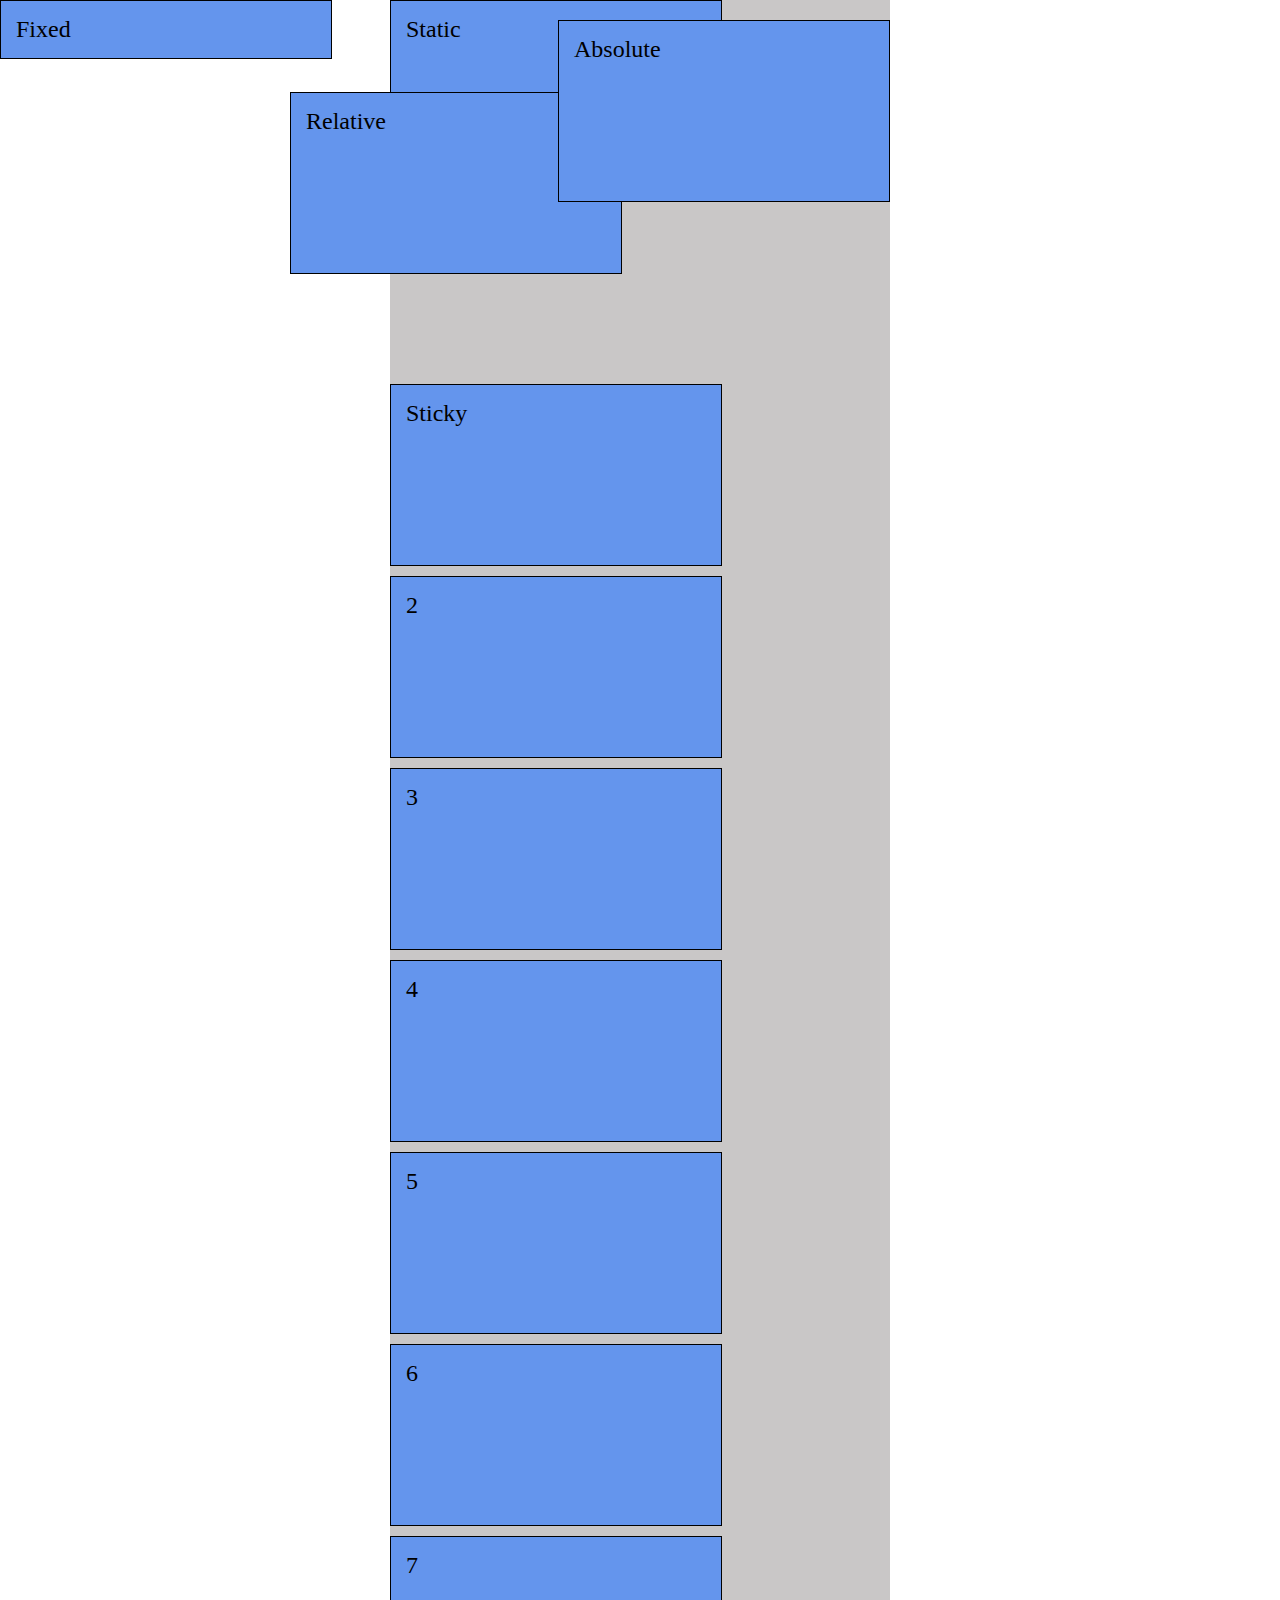
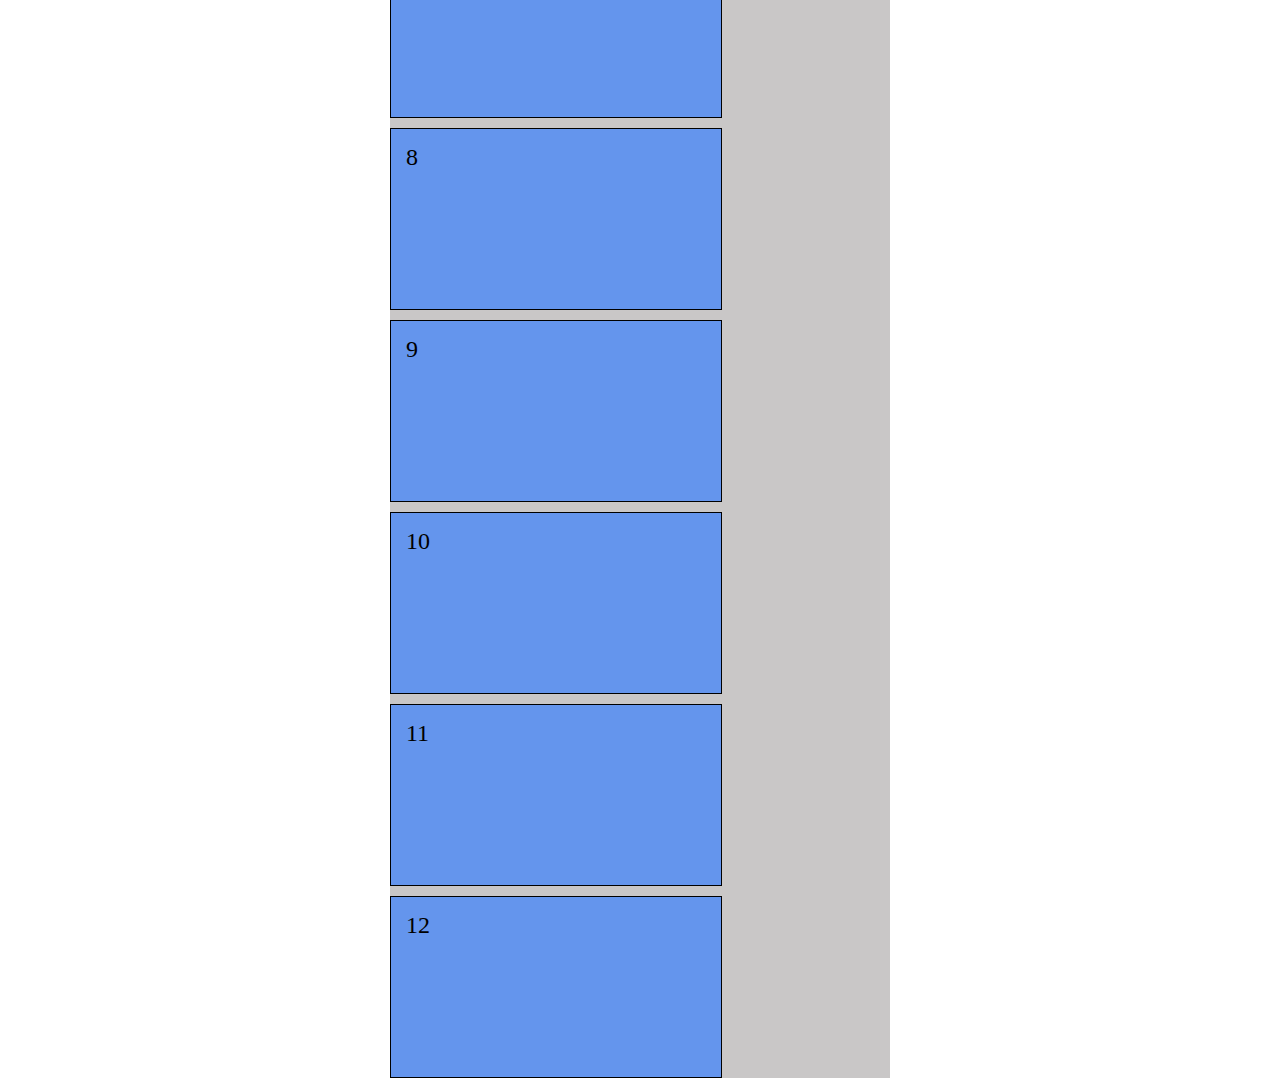
<file: position.html>
<!doctype html>
<html lang="en">
    <head>
        <meta charset="UTF-8" />
        <meta name="viewport" content="width=device-width, initial-scale=1.0" />
        <title>Document</title>
        <link rel="stylesheet" href="position.css" />
    </head>
    <body>
        <div class="box">
            <div class="box-item static">Static</div>
            <div class="box-item relative">Relative</div>
            <div class="box-item absolute">Absolute</div>
            <div class="box-item fixed">Fixed</div>
            <div class="box-item sticky">Sticky</div>
            <div class="box-item">2</div>
            <div class="box-item">3</div>
            <div class="box-item">4</div>
            <div class="box-item">5</div>
            <div class="box-item">6</div>
            <div class="box-item">7</div>
            <div class="box-item">8</div>
            <div class="box-item">9</div>
            <div class="box-item">10</div>
            <div class="box-item">11</div>
            <div class="box-item">12</div>
        </div>
    </body>
</html>
</file>
<file: css/style.css>
/* raleway-700 - cyrillic_latin */
@font-face {
    font-display: swap; /* Check https://developer.mozilla.org/en-US/docs/Web/CSS/@font-face/font-display for other options. */
    font-family: 'Raleway';
    font-style: normal;
    font-weight: 700;
    src: url('../fonts/raleway-v37-cyrillic_latin-700.woff2') format('woff2'); /* Chrome 36+, Opera 23+, Firefox 39+, Safari 12+, iOS 10+ */
}

* {
    box-sizing: border-box;
}

body {
    font-family: 'Roboto';
    margin: 0;
    color: #757575;
}

a {
    color: inherit;
    text-decoration: none;
}

h1,
h2,
h3,
h4,
h5,
h6 {
    color: #212121;
}

ul {
    list-style: none;
    padding-left: 0;
    margin: 0;
}

.container {
    width: 1170px;
    max-width: 100%;
    margin-inline: auto;
}

/* header */
.header {
    padding: 25px 0 24px;
}

.header .container {
    display: flex;
    align-items: center;
    justify-content: space-between;
}

.header-navigation {
    display: flex;
    align-items: center;
    gap: 93px;
}

.header-contacts a {
    display: flex;
    align-items: center;
    gap: 10px;
    font-weight: 500;
    font-size: 14px;
    letter-spacing: 0.02em;
}

.burger-menu {
    display: none;
}

@media (max-width: 991px) {
    .header-menu {
        display: none;
    }

    .header-contacts a {
        display: none;
    }

    .burger-menu {
        display: block;
        width: 24px;
        height: 24px;
        background-color: transparent;
        border: none;
        cursor: pointer;
        position: relative;
    }

    .burger-menu span {
        display: block;
        width: 24px;
        height: 2px;
        background-color: #000;
        position: absolute;
        top: calc(50% - 1);
        left: 0;
        transition: transform 0.3s ease-in-out;
    }

    .burger-menu

    .container {
        padding-inline: 15px;
    }
}

.header-logo {
    font-family: 'Raleway';
    font-size: 26px;
    font-weight: 700;
    letter-spacing: 0.03em;
    color: #000;
}

.header-logo span {
    color: #2196f3;
}

.menu {
    display: flex;
    gap: 55px;
}

.menu-item a {
    padding-bottom: 20px;
    position: relative;
}

.menu-item a::after {
    display: block;
    width: 100%;
    height: 4px;
    background-color: #2196f3;
    content: '';
    border-radius: 2px;
    bottom: -5px;
    transform: scaleX(0);
    transition: transform 250ms ease-in-out;
    position: absolute;
}

.menu-item a:hover {
    color: #2196f3;
}

.menu-item a:hover::after {
    transform: scaleX(1);
}

.email {
    transition: color 250ms ease-in-out;
}
.email svg path[fill='#757575'] {
    transition: fill 250ms ease-in-out;
}

.email:hover {
    color: #2196f3;
}

.email:hover svg path[fill='#757575'] {
    fill: #2196f3;
}

.phone {
    transition: color 250ms ease-in-out;
}
.phone svg path[fill='#757575'] {
    transition: fill 250ms ease-in-out;
}

.phone:hover {
    color: #2196f3;
}

.phone:hover svg path[fill='#757575'] {
    fill: #2196f3;
}

.header-contacts {
    display: flex;
    gap: 30px;
}

/* hero */
.hero {
    height: 600px;
    position: relative;
    text-align: center;
    background: url(../images/hero-bg.jpg) top / cover #8a8a8a;
    color: #fff;
}

.hero::after {
    content: '';
    position: absolute;
    top: 0;
    left: 0;
    width: 100%;
    height: 100%;
    background: rgba(47, 48, 58, 0.4);
}

.hero .container {
    position: absolute;
    top: 50%;
    left: 50%;
    transform: translate(-50%, -50%);
    z-index: 1;
}

.hero h1 {
    max-width: 600px;
    margin: 0 auto 30px;
    font-size: 44px;
    font-weight: 900;
    line-height: 60px;
    letter-spacing: 0.06em;
    text-transform: uppercase;
    color: #fff;
}

.hero-btn {
    font-weight: 700;
    font-size: 16px;
    line-height: 30px;
    letter-spacing: 0.06em;
    border: 0;
    color: #fff;
    background-color: #2196f3;
    padding: 10px 24px;
    border-radius: 4px;
}

/* features */
.features {
    padding-top: 94px;
}

.features-list {
    display: flex;
    flex-wrap: wrap;
    justify-content: center;
    gap: 30px;
}

.features-list__item {
    width: 270px;
}

@media (max-width: 576px) {
    .features-list__item {
        width: 100%;
    }
}

.features-list__item h3 {
    margin: 30px auto 10px;
    font-size: 14px;
    font-weight: 700;
    letter-spacing: 0.03em;
    text-transform: uppercase;
}

.features-list__item p {
    margin: 0;
    font-size: 14px;
    font-weight: 400;
    line-height: 24px;
    letter-spacing: 0.03em;
}

.features-list__item .item-icon {
    height: 120px;
    background: #f5f4fa;
    border-radius: 4px;
    display: flex;
    align-items: center;
    justify-content: center;
}

/* services */
.services {
    padding: 94px 0;
}

.services-list {
    display: flex;
    gap: 30px;
}

.services h2 {
    margin: 0 0 50px;
    text-align: center;
    font-size: 36px;
    font-weight: 700;
    letter-spacing: 0.03em;
}

.services-list__item {
    width: 33.333%;
    height: 294px;
    position: relative;
}

.services-list__item img {
    display: block;
    width: 100%;
    height: 100%;
    object-fit: cover;
}

.services-list__item h3 {
    margin: 0;
    background-color: rgba(47, 48, 58, 0.8);
    font-size: 14px;
    font-family: 'Roboto';
    font-weight: 700;
    letter-spacing: 0.03em;
    text-transform: uppercase;
    color: #fff;
    text-align: center;
    padding: 27px 0;
    position: absolute;
    bottom: 0;
    right: 0;
    left: 0;
}

@media (max-width: 991px) {
    .services-list {
        flex-wrap: wrap;
        justify-content: center;
    }

    .services-list__item {
        width: calc(50% - 15%);
    }
}

@media (max-width: 576px) {
    .services-list__item {
        width: 100%;
    }
}

/* team */
.team {
    padding: 94px 0 94px;
    background-color: #f5f4fa;
}

.team h2 {
    margin: 0 0 50px;
    text-align: center;
    font-size: 36px;
    font-weight: 700;
    letter-spacing: 0.03em;
}

.team-list {
    display: flex;
    gap: 30px;
}

.team-list__item {
    width: 270px;
    background-color: #fff;
    border-bottom-left-radius: 4px;
    border-bottom-right-radius: 4px;
    box-shadow:
        0px 2px 1px 0px #00000033,
        0px 1px 1px 0px #00000024,
        0px 1px 3px 0px #0000001f;
}

.team-item-icon img {
    display: block;
    width: 100%;
}

.team-list__item h3 {
    margin: 30px 0 0;
    text-align: center;
}

.team-list__item p {
    margin: 10px 0 16px;
    text-align: center;
}

@media (max-width: 991px) {
    .team-list {
        flex-wrap: wrap;
        justify-content: center;
    }
}

@media (max-width: 576px) {
    .team-list__item {
        width: 100%;
    }
}

.social-list {
    margin-bottom: 30px;
    display: flex;
    justify-content: center;
    align-items: center;
    gap: 10px;
}

.social-list-item svg {
    display: block;
    border-radius: 50%;
}

.social-list-item svg path {
    transition: fill 250ms ease-in-out;
}

.social-list-item:hover svg path[fill='white'] {
    fill: #2196f3;
}
.social-list-item:hover svg path[fill='#AFB1B8'] {
    fill: #ffffff;
}

/* clients */
.clients {
    padding-bottom: 94px;
}

.clients h2 {
    margin-top: 94px;
    text-align: center;
    font-size: 36px;
    font-weight: 700;
    letter-spacing: 0.03em;
}

.clients-list {
    display: flex;
    flex-wrap: wrap;
    justify-content: center;
    gap: 30px;
}

.client-item-box {
    padding: 15px 31px;
    border: 1px solid #afb1b8;
    border-radius: 4px;
}

.client-item-box svg {
    display: block;
}

.client-item-box svg path[fill='#AFB1B8'] {
    transition: fill 250ms ease-in-out;
}

.client-item-box:hover svg path[fill='#AFB1B8'] {
    fill: #2196f3;
}
</file>
<file: position.css>
body {
    margin: 0;
}

.box {
    width: 500px;
    margin-inline: auto;
    background-color: #c9c7c7;
    font-size: 24px;
    position: relative;
}

.box-item {
    height: 150px;
    width: 300px;
    background-color: cornflowerblue;
    padding: 15px;
    margin-bottom: 10px;
    border: 1px solid #000;
}

.static {
    position: static;
}

.relative {
    position: relative;
    left: -100px;
    top: -100px;
}

.absolute {
    position: absolute;
    right: 0;
    top: 20px;
}

.fixed {
    margin: 0;
    height: auto;
    position: fixed;
    left: 0;
    right: 0;
    top: 0;
}

.sticky {
    position: sticky;
    top: 80px;
    bottom: 40px;
}
</file>
